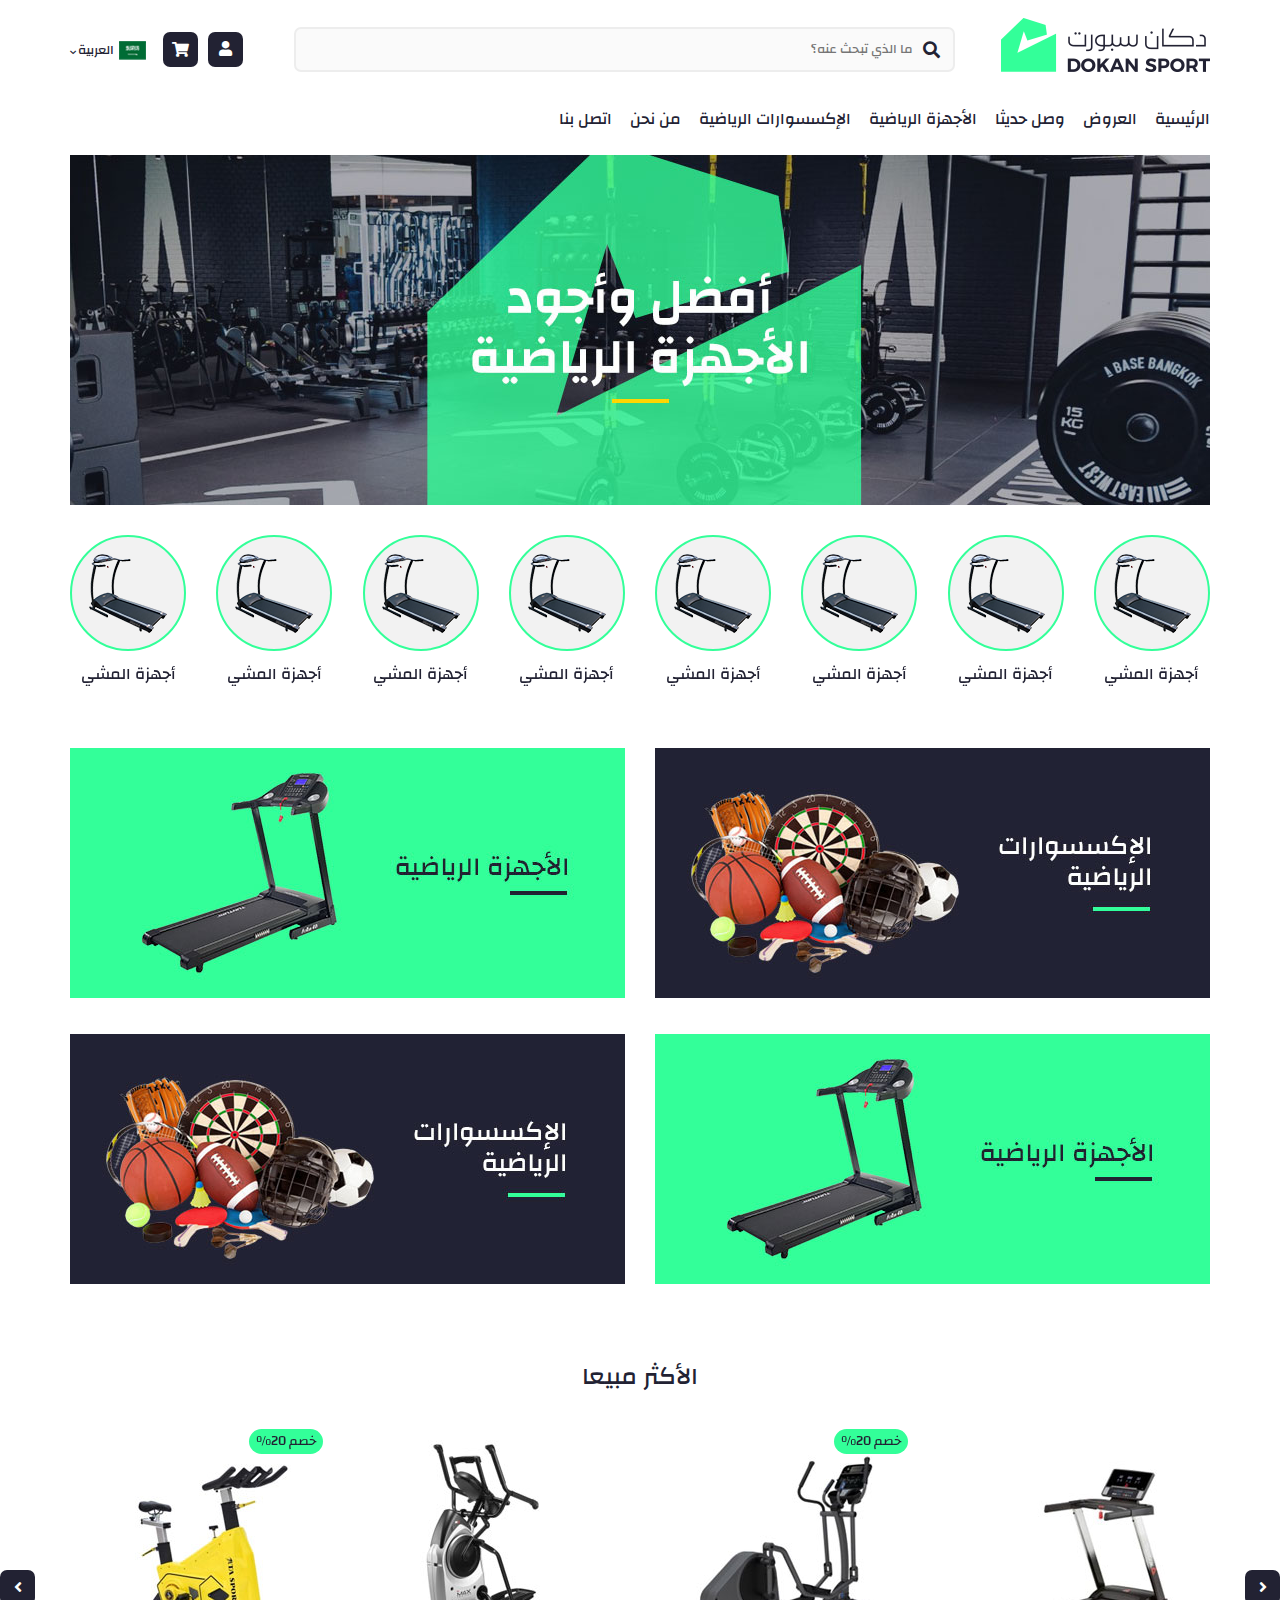
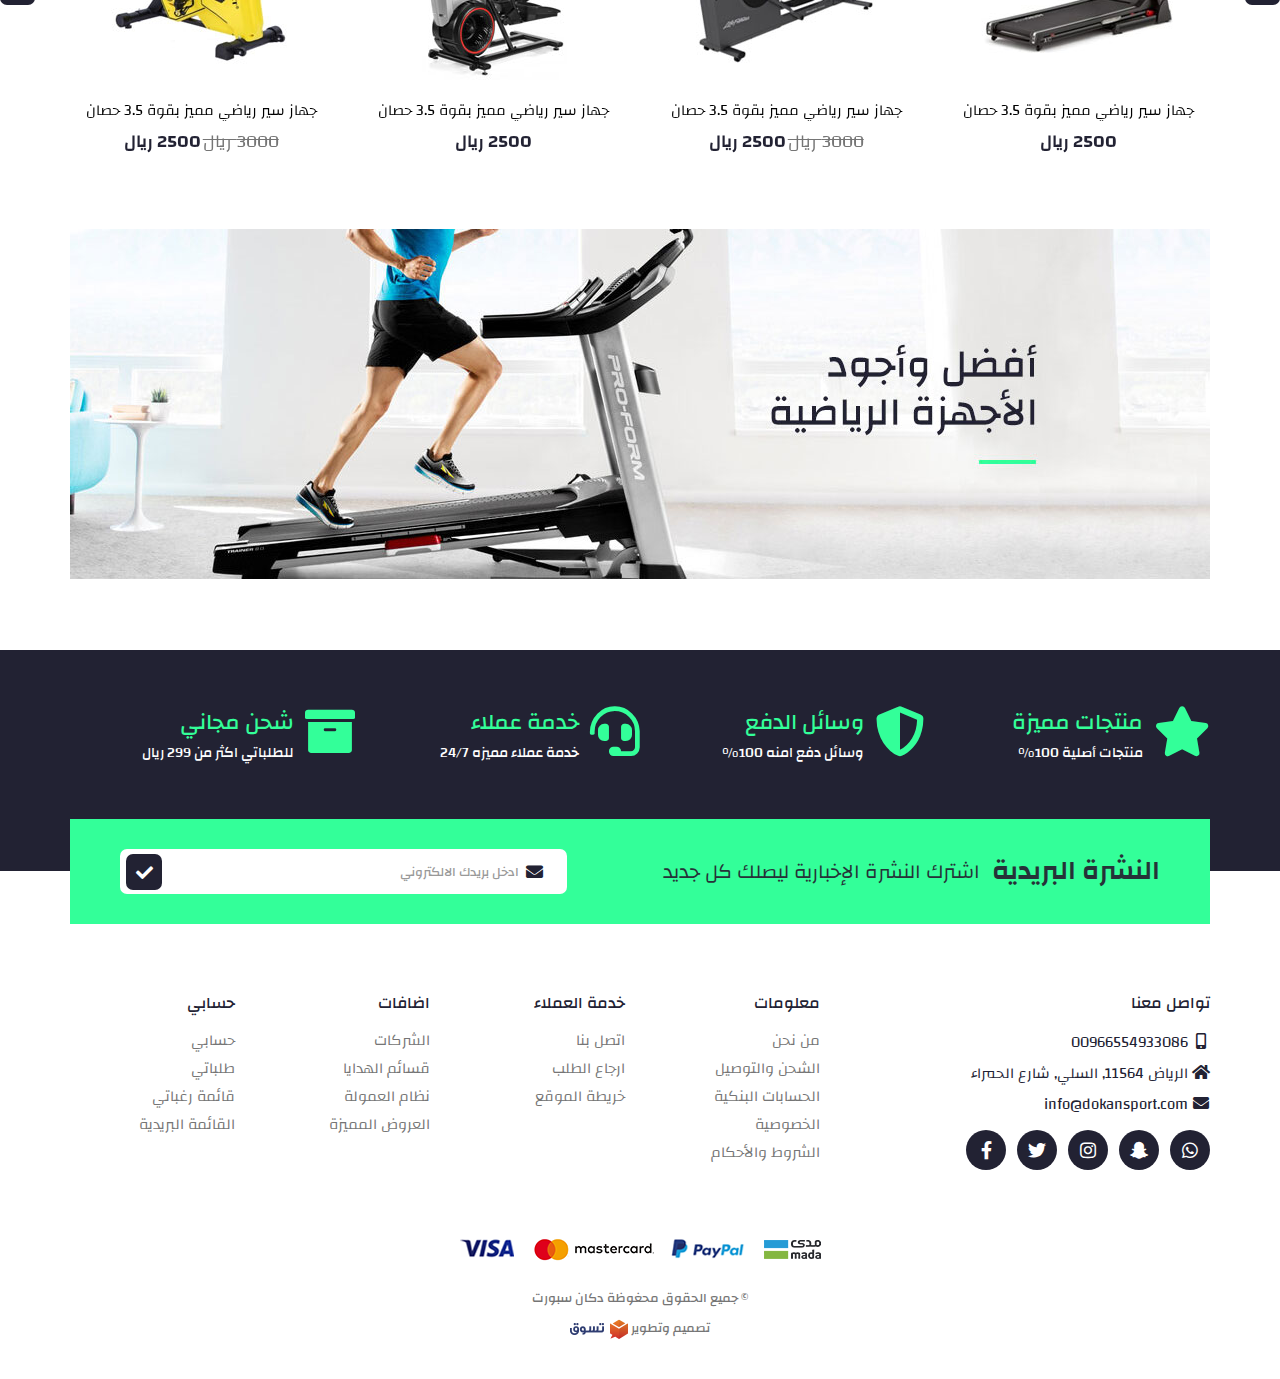
<file: index.html>
<!DOCTYPE html>
<html lang="ar">
	<head>
		<meta charset="utf-8">
		<!-- for internet explorere -->
		<meta http-equiv="X-UA-Compatible" content="IE=edge">
		<!--(the most important line) for mobile first -->
		<meta name="viewport" content="width=device-width, initial-scale=1">
		<!-- The above 3 meta tags *must* come first in the head; any other head content must come *after* these tags -->
        <link rel="icon" type="image/png" href="images/logo (2).png">
		<title>Dokan Sport</title>
		<link rel="stylesheet" href="css/bootstrap.min.css">
		<link rel="stylesheet" href="css/bootstrap-rtl.min.css">
		<link rel="stylesheet" href="css/swiper-bundle.css">
		<link rel="stylesheet" href="css/all.min.css">
		<link rel="stylesheet" href="css/linear.css">
		<link rel="stylesheet" href="css/style.css">
		<link rel="stylesheet" href="css/style-ar.css">
		<!-- HTML5 shim and Respond.js for IE8 support of HTML5 elements and media queries -->
		<!-- WARNING: Respond.js doesn't work if you view the page via file:// -->
		<!--[if lt IE 9]>-->
		<script src="js/html5shiv.min.js"></script>
		<script src="js/respond.min.js"></script>
        <script src="js/jquery-2.2.1.min.js"></script>
		<script src="js/bootstrap.min.js"></script>
		<script src="js/swiper-bundle.js"></script>
		<script src="js/plug.js"></script>
	</head>
	<body>
         <!-- Start preloader -->
        <div class="pre-loader">
          <div class="content"><img src="images/logo.png" alt="logo" />
              <div class="progress-bar"><span class="bar"><span class="progress"></span></span></div>
          </div>
        </div>
         <!-- End preloader -->
         <div class="over_click"></div>
         
         <!-- Start header -->
         <header>
             <div class="top_nav">
                 <div class="container">
                     <div class="top_bar">
                         <div class="logo">
                            <a href="#"><img class="img-responsive" src="images/logo.png" alt="logo"></a>
                         </div>
                         <div class="search_cont lg">
                             <div class="search_box">
                                <input class="searchinput" id="search" placeholder="ما الذي تبحث عنه؟" type="search">
                                <button class="search_icon"type="submit"><i class="fas fa-search"></i></button>
                             </div>
                         </div>
                         <div class="side_cont">
                             <ul class="list-unstyled list-inline ulfix h_recomend">
                                <li class="mob_navbtn">
                                    <a id="navbtn" class="re_btn fixanc">
                                        <span class="lnr lnr-menu"></span>
                                    </a>
                                </li>
                                 <li class="srch">
                                    <a href="#" class="re_btn fixanc" data-toggle="modal" data-target=".over_mod">
                                           <i class="fas fa-search"></i>
                                    </a>
                                 </li>
                                 <li class="my_account lg dropdown">
                                     <a class="re_btn dropdown-toggle fixanc" data-toggle="dropdown" role="button" aria-haspopup="true" aria-expanded="false">
                                        <span class="hre_icon"><i class="fa fa-user"></i></span>
                                    </a>
                                    <ul class="dropdown-menu ulfix sam_menu">
                                        <li>
                                            <a href="#" class="fixanc">تسجيل الدخول</a>
                                        </li>
                                        <li><a href="#" class="fixanc">تسجيل جديد</a></li>
                                    </ul>
                                 </li>
                                 <li class="cart">
                                    <a class="re_btn fixanc" href="#">
                                        <i class="fa fa-shopping-cart"></i>
                                    </a>
                                 </li>
                             </ul>
                             <div class="t_lang lg dropdown">
                                  <a class="dropdown-toggle tl_anc fixanc" data-toggle="dropdown" role="button" aria-haspopup="true" aria-expanded="false">
                                    <span class="la_flag">
                                        <img class="i_lang" src="images/ar.png" alt="language">
                                    </span> العربية
                                    <i class="fas fa-chevron-down"></i>
                                  </a>
                                  <ul class="dropdown-menu sam_menu ulfix">
                                    <li>
                                        <a href="index-en.html" class="fixanc">العربية</a>
                                    </li>
                                    <li>
                                        <a href="index-en.html" class="fixanc">English</a>
                                    </li>
                                  </ul>
                              </div> 
                         </div>
                     </div>
                 </div>
             </div>
             <div class="down_bar">
                 <div class="container">
                     <div class="main_nav">
                       <span href="#" class="lnr lnr-cross closebtn"></span>
                       <div class="t_lang sm dropdown">
                              <a class="dropdown-toggle tl_anc fixanc" data-toggle="dropdown" role="button" aria-haspopup="true" aria-expanded="false">
                                <span class="la_flag">
                                    <img class="i_lang" src="images/ar.png" alt="language">
                                </span> العربية
                                <i class="fas fa-chevron-down"></i>
                              </a>
                              <ul class="dropdown-menu sam_menu ulfix">
                                <li>
                                    <a href="index-en.html" class="fixanc">العربية</a>
                                </li>
                                <li>
                                    <a href="index-en.html" class="fixanc">English</a>
                                </li>
                              </ul>
                          </div> 
                        <ul class="nav_bar list-unstyled list-inline ulfix">
                           
                            <li><a class="fixanc" href="#">الرئيسية</a></li>
                            <li><a class="fixanc" href="#">العروض</a></li>
                            <li><a class="fixanc" href="#">وصل حديثا</a></li>
                            <li class="dropdown samdrop_li">
                                <a href="#" class="dropdown-toggle dir_anc fixanc" data-toggle="dropdown" role="button" aria-haspopup="true" aria-expanded="false">الأجهزة الرياضية</a>
                                <ul class="dropdown-menu ulfix sam_menu">
                                    <li>
                                        <a class="sub fixanc" href="#">أجهزة المشي</a>
                                    </li>
                                    <li>
                                        <a class="sub fixanc" href="#">الدراجة الهوائية</a>
                                    </li>
                                    <li>
                                        <a class="sub fixanc" href="#">الدراجة العمودية</a>
                                    </li>
                                    <li>
                                        <a class="sub fixanc" href="#">جهاز التجديف</a>
                                    </li>
                                    <li>
                                        <a class="sub fixanc" href="#">اهتزاز الجسم</a>
                                    </li>
                                </ul>
                            </li>
                            <li><a class="fixanc" href="#">الإكسسوارات الرياضية</a></li>
                            <li><a class="fixanc" href="#">من نحن</a></li>
                            <li><a class="fixanc" href="#">اتصل بنا</a></li>
                        </ul>
                      </div>
                 </div>
             </div>
         </header>
         <!-- end header -->
         
         <!--------------- start search modal ---------------->
            <div class="modal fade over_mod" tabindex="-1" role="dialog" aria-labelledby="mySmallModalLabel">
                <button type="button" class="close" data-dismiss="modal" aria-label="Close">
                    <span aria-hidden="true" class="lnr lnr-cross"></span>
                </button>
                <div class="modal-dialog" role="document">
                    <div class="modal-content">
                        <div class="search_cont sm">
                             <div class="search_box">
                                <input class="searchinput" id="search" placeholder="ما الذي تبحث عنه؟" type="search">
                                <button class="search_icon"type="submit"><i class="fas fa-search"></i></button>
                             </div>
                         </div>
                    </div>
                </div>
            </div>
            <!--------------- end search modal ---------------->
         
               <!-- Start Main Slider -->
          <section class="main_slider_sec">
            <div class="container">
                <div class="main_slider">
                    <div class="swiper-container">
                        <div class="swiper-wrapper">
                          <div class="swiper-slide">
                            <a href="#" class="main-slide">
                              <img src="images/slider.jpg" class="img-fluid">
                            </a>
                          </div>
                          <div class="swiper-slide">
                            <a href="#" class="main-slide">
                              <img src="images/slider.jpg" class="img-fluid">
                            </a>
                          </div>
                          <div class="swiper-slide">
                            <a href="#" class="main-slide">
                              <img src="images/slider.jpg" class="img-fluid">
                            </a>
                          </div>
                        </div>
                  </div>
                </div>
            </div>
          </section>
          <!-- end Main Slider -->
          
          
          <!-- start categories Slider -->
          <section class="our_categs">
              <div class="container">
                  <div class="catgs_slider sam_slider">
                     <div class="swiper-container">
                        <div class="swiper-wrapper">
                            <div class="swiper-slide">
                                <div class="ocatgs">
                                   <a href="#" class="catgs_img fixanc">
                                       <img src="images/category.png" class="img-responsive" />
                                   </a>
                                   <a href="#" class="catgs_tit fixanc">أجهزة المشي</a>
                               </div>
                            </div>
                            <div class="swiper-slide">
                                <div class="ocatgs">
                                   <a href="#" class="catgs_img fixanc">
                                       <img src="images/category.png" class="img-responsive" />
                                   </a>
                                   <a href="#" class="catgs_tit fixanc">أجهزة المشي</a>
                               </div>
                            </div>
                            <div class="swiper-slide">
                                <div class="ocatgs">
                                   <a href="#" class="catgs_img fixanc">
                                       <img src="images/category.png" class="img-responsive" />
                                   </a>
                                   <a href="#" class="catgs_tit fixanc">أجهزة المشي</a>
                               </div>
                            </div>
                            <div class="swiper-slide">
                                <div class="ocatgs">
                                   <a href="#" class="catgs_img fixanc">
                                       <img src="images/category.png" class="img-responsive" />
                                   </a>
                                   <a href="#" class="catgs_tit fixanc">أجهزة المشي</a>
                               </div>
                            </div>
                            <div class="swiper-slide">
                                <div class="ocatgs">
                                   <a href="#" class="catgs_img fixanc">
                                       <img src="images/category.png" class="img-responsive" />
                                   </a>
                                   <a href="#" class="catgs_tit fixanc">أجهزة المشي</a>
                               </div>
                            </div>
                            <div class="swiper-slide">
                                <div class="ocatgs">
                                   <a href="#" class="catgs_img fixanc">
                                       <img src="images/category.png" class="img-responsive" />
                                   </a>
                                   <a href="#" class="catgs_tit fixanc">أجهزة المشي</a>
                               </div>
                            </div>
                            <div class="swiper-slide">
                                <div class="ocatgs">
                                   <a href="#" class="catgs_img fixanc">
                                       <img src="images/category.png" class="img-responsive" />
                                   </a>
                                   <a href="#" class="catgs_tit fixanc">أجهزة المشي</a>
                               </div>
                            </div>
                            <div class="swiper-slide">
                                <div class="ocatgs">
                                   <a href="#" class="catgs_img fixanc">
                                       <img src="images/category.png" class="img-responsive" />
                                   </a>
                                   <a href="#" class="catgs_tit fixanc">أجهزة المشي</a>
                               </div>
                            </div>
                         </div>
                      </div>
                      <div class="swiper-pagination"></div>
                  </div>
              </div>
          </section>
          
          <!-- end categories Slider -->
          
           <!-- start banners -->
       <section class="our_bans">
           <div class="container">
               <div class="bans_slider bans_slider1">
                     <div class="swiper-container">
                        <div class="swiper-wrapper">
                            <div class="swiper-slide">
                                <div class="ban_cont">
                                    <a href="#" class="ban_anc">
                                        <img src="images/ban1.jpg" alt="banner" class="img-responsive" />
                                    </a>
                                </div>
                            </div>
                            <div class="swiper-slide">
                                <div class="ban_cont">
                                    <a href="#" class="ban_anc">
                                        <img src="images/ban2.jpg" alt="banner" class="img-responsive" />
                                    </a>
                                </div>
                            </div>
                         </div>
                   </div>
               </div>
               <div class="bans_slider bans_slider2 sam_slider">
                     <div class="swiper-container">
                        <div class="swiper-wrapper">
                            <div class="swiper-slide">
                                <div class="ban_cont">
                                    <a href="#" class="ban_anc">
                                        <img src="images/ban2.jpg" alt="banner" class="img-responsive" />
                                    </a>
                                </div>
                            </div>
                            <div class="swiper-slide">
                                <div class="ban_cont">
                                    <a href="#" class="ban_anc">
                                        <img src="images/ban1.jpg" alt="banner" class="img-responsive" />
                                    </a>
                                </div>
                            </div>
                         </div>
                   </div>
                   <div class="swiper-pagination"></div>
               </div>
           </div>
       </section>
          <!-- start banners -->
          
          
            <!-- start bestseller -->
       <section class="ourbest_seller">
           <div class="container">
               <div class="bestseller_cont">
                   <div class="na_title">الأكثر مبيعا</div>
                   <div class="bestseller_slider sam_slider">
                     <div class="swiper-container">
                        <div class="swiper-wrapper">
                            <div class="swiper-slide">
                                <div class="prod_cont">
                                    <div class="pr_img">
                                        <a href="#">
                                            <img src="images/pr1.jpg" alt="product" class="img-responsive" />
                                        </a>
                                    </div>
                                    <div class="pr_desc">
                                        <div class="pr_name">
                                            <a href="#" class="fixanc">جهاز سير رياضي مميز بقوة 3.5 حصان</a>
                                        </div>
                                        <div class="pr_price">
                                            <span class="cur">2500 ريال</span>
                                        </div>
                                    </div>
                                </div>
                            </div>
                            <div class="swiper-slide">
                                <div class="prod_cont">
                                    <span class="pr_discount">خصم 20%</span>
                                    <div class="pr_img">
                                        <a href="#">
                                            <img src="images/pr2.jpg" alt="product" class="img-responsive" />
                                        </a>
                                    </div>
                                    <div class="pr_desc">
                                        <div class="pr_name">
                                            <a href="#" class="fixanc">جهاز سير رياضي مميز بقوة 3.5 حصان</a>
                                        </div>
                                        <div class="pr_price">
                                            <span class="prev">3000 ريال</span>
                                            <span class="cur">2500 ريال</span>
                                        </div>
                                    </div>
                                </div>
                            </div>
                            <div class="swiper-slide">
                                <div class="prod_cont">
                                    <div class="pr_img">
                                        <a href="#">
                                            <img src="images/pr3.jpg" alt="product" class="img-responsive" />
                                        </a>
                                    </div>
                                    <div class="pr_desc">
                                        <div class="pr_name">
                                            <a href="#" class="fixanc">جهاز سير رياضي مميز بقوة 3.5 حصان</a>
                                        </div>
                                        <div class="pr_price">
                                            <span class="cur">2500 ريال</span>
                                        </div>
                                    </div>
                                </div>
                            </div>
                            <div class="swiper-slide">
                                <div class="prod_cont">
                                    <span class="pr_discount">خصم 20%</span>
                                    <div class="pr_img">
                                        <a href="#">
                                            <img src="images/pr4.jpg" alt="product" class="img-responsive" />
                                        </a>
                                    </div>
                                    <div class="pr_desc">
                                        <div class="pr_name">
                                            <a href="#" class="fixanc">جهاز سير رياضي مميز بقوة 3.5 حصان</a>
                                        </div>
                                        <div class="pr_price">
                                            <span class="prev">3000 ريال</span>
                                            <span class="cur">2500 ريال</span>
                                        </div>
                                    </div>
                                </div>
                            </div>
                        </div>
                     </div>
                     <div class="swiper-pagination"></div>
                     <div class="swiper-button-prev"></div>
                     <div class="swiper-button-next"></div>
                   </div>
               </div>
           </div>
        </section>
          
          
          <!-- end bestselller Slider -->
          
          
          <!-- satart big banner -->
          <section class="big_banners">
              <div class="container">
                  <div class="ban_cont">
                    <a href="#" class="ban_anc">
                        <img src="images/big-ban.jpg" alt="banner" class="img-responsive" />
                    </a>
                  </div>
              </div>
          </section>
          
          <!-- end big banner -->
                <!-- start features -->
        <section class="our_feats">
            <div class="container">
                <div class="feats_row">
                    <div class="feat_cont">
                        <div class="fe_icon"><i class="fas fa-star"></i></div>
                        <div class="feat_disc">
                            <h3 class="mafe_tit hhfix">منتجات مميزة</h3>
                            <h5 class="sbfe_tit hhfix">منتجات أصلية 100%</h5>
                        </div>
                    </div>
                    <div class="feat_cont">
                        <div class="fe_icon"><i class="fas fa-shield-alt"></i></div>
                        <div class="feat_disc">
                            <h3 class="mafe_tit hhfix">وسائل الدفع</h3>
                            <h5 class="sbfe_tit hhfix">وسائل دفع امنه 100%</h5>
                        </div>
                    </div>
                    <div class="feat_cont">
                        <div class="fe_icon"><i class="fas fa-headset"></i></div>
                        <div class="feat_disc">
                            <h3 class="mafe_tit hhfix">خدمة عملاء</h3>
                            <h5 class="sbfe_tit hhfix">خدمة عملاء مميزه 24/7</h5>
                        </div>
                    </div>
                    <div class="feat_cont">
                        <div class="fe_icon"><i class="fas fa-archive"></i></div>
                        <div class="feat_disc">
                            <h3 class="mafe_tit hhfix">شحن مجاني</h3>
                            <h5 class="sbfe_tit hhfix">للطلباتي اكثر من 299 ريال</h5>
                        </div>
                    </div>
                </div>
            </div>
        </section>
        
        
                <!-- start footer -->
        
        <footer>
           <!-- start newsletter -->
            <div class="container">
                <div class="our_newsletter">
                    <div class="newsl_cont">
                        <div class="newsl_title">
                            <h3 class="newb_tit hhfix">النشرة البريدية</h3>
                            <h5 class="newsub_tit hhfix">اشترك النشرة الإخبارية ليصلك كل جديد</h5>
                        </div>
                        <div class="form-group mail_cont">
                           <span class="env_lope"><i class="fas fa-envelope"></i></span>
                            <input type="email" class="form-control ffmail_input" id="exampleInputEmail1" placeholder=" ادخل بريدك الالكتروني ">
                            <button class="fm_check"><i class="fas fa-check"></i></button>
                        </div>
                    </div>
                </div>

            <!-- end newsletter -->
                <div class="foot_cont">
                    <div class="row">
                        <div class="col-md-4">
                            <div class="foo_desc">
                                <h5 class="ff_title fsm_title hhfix">تواصل معنا</h5>
                                <ul class="foo_contact list-unstyled ulfix">
                                    <li>
                                        <a href="#" class="contact_anc fixanc">
                                            <span class="contact_icon"><i class="fas fa-mobile-alt"></i></span>
                                            00966554933086
                                        </a>
                                    </li>
                                    <li>
                                        <a href="#" class="contact_anc fixanc">
                                            <span class="contact_icon"><i class="fas fa-home"></i></span>
                                            الرياض 11564, السلي, شارع الحمراء
                                        </a>
                                    </li>
                                    <li>
                                        <a href="#" class="contact_anc fixanc">
                                            <span class="contact_icon"><i class="fas fa-envelope"></i></span>
                                            info@dokansport.com
                                        </a>
                                    </li>
                               </ul>
                               <ul class="foo_social list-unstyled list-inline ulfix">
                                    <li><a href="#" class="fixanc"><i class="fab fa-whatsapp"></i></a></li>
                                    <li><a href="#" class="fixanc"><i class="fab fa-snapchat-ghost"></i></a></li>
                                    <li><a href="#" class="fixanc"><i class="fab fa-instagram"></i></a></li>
                                    <li><a href="#" class="fixanc"><i class="fab fa-twitter"></i></a></li>
                                    <li><a href="#" class="fixanc"><i class="fab fa-facebook-f"></i></a></li>
                               </ul>
                            </div>
                        </div>
                        <div class="col-md-2">
                            <div class="fast_links">
                                <h5 class="ff_title fsm_title hhfix" data-toggle="collapse" data-target="#id10" aria-expanded="false">معلومات</h5>
                                <ul class="list-unstyled collapse ulfix fast_ul" id="id10">
                                    <li><a class="fixanc" href="#">من نحن </a></li>
                                    <li><a class="fixanc" href="#">الشحن والتوصيل</a></li>
                                    <li><a class="fixanc" href="#">الحسابات البنكية</a></li>
                                    <li><a class="fixanc" href="#">الخصوصية</a></li>
                                    <li><a class="fixanc" href="#">الشروط والأحكام</a></li>
                                </ul>
                            </div>
                        </div>
                        <div class="col-md-2">
                            <div class="fast_links">
                                <h5 class="ff_title fsm_title hhfix" data-toggle="collapse" data-target="#id12" aria-expanded="false">خدمة العملاء</h5>
                                <ul class="list-unstyled collapse ulfix fast_ul" id="id12">
                                    <li><a class="fixanc" href="#">اتصل بنا</a></li>
                                    <li><a class="fixanc" href="#">ارجاع الطلب</a></li>
                                    <li><a class="fixanc" href="#">خريطة الموقع</a></li>
                                </ul>
                            </div>
                        </div>
                        <div class="col-md-2">
                            <div class="fast_links">
                                <h5 class="ff_title fsm_title hhfix" data-toggle="collapse" data-target="#id11" aria-expanded="false">اضافات</h5>
                                <ul class="list-unstyled collapse ulfix" id="id11">
                                    <li><a class="fixanc" href="#">الشركات</a></li>
                                    <li><a class="fixanc" href="#">قسائم الهدايا</a></li>
                                    <li><a class="fixanc" href="#">نظام العمولة</a></li>
                                    <li><a class="fixanc" href="#">العروض المميزة</a></li>
                                </ul>
                            </div>
                        </div>
                        <div class="col-md-2">
                            <div class="fast_links">
                                <h5 class="ff_title fsm_title hhfix" data-toggle="collapse" data-target="#id9" aria-expanded="false">حسابي</h5>
                                <ul class="list-unstyled collapse ulfix" id="id9">
                                    <li><a class="fixanc" href="#">حسابي</a></li>
                                    <li><a class="fixanc" href="#">طلباتي</a></li>
                                    <li><a class="fixanc" href="#">قائمة رغباتي</a></li>
                                    <li><a class="fixanc" href="#">القائمة البريدية</a></li>
                                </ul>
                            </div>
                        </div>
                    </div>
                </div>
                <div class="fopayco">
                   <div class="ff_pay">
                        <img src="images/pay.png" class="img-responsive">
                    </div>
                    <div class="ff_rghts">
                             <p class="hhfix p_right">© جميع الحقوق محغوظة دكان سبورت </p>
                             <p class="hhfix p_right_1"> تصميم وتطوير  <a href="#"><img src="images/tasawk-c-ar.png"></a> </p>
                    </div>
                    
                </div>
                
            </div>
        </footer>
        
        
        <!-- end footer -->
        
    </body>
</html>
</file>
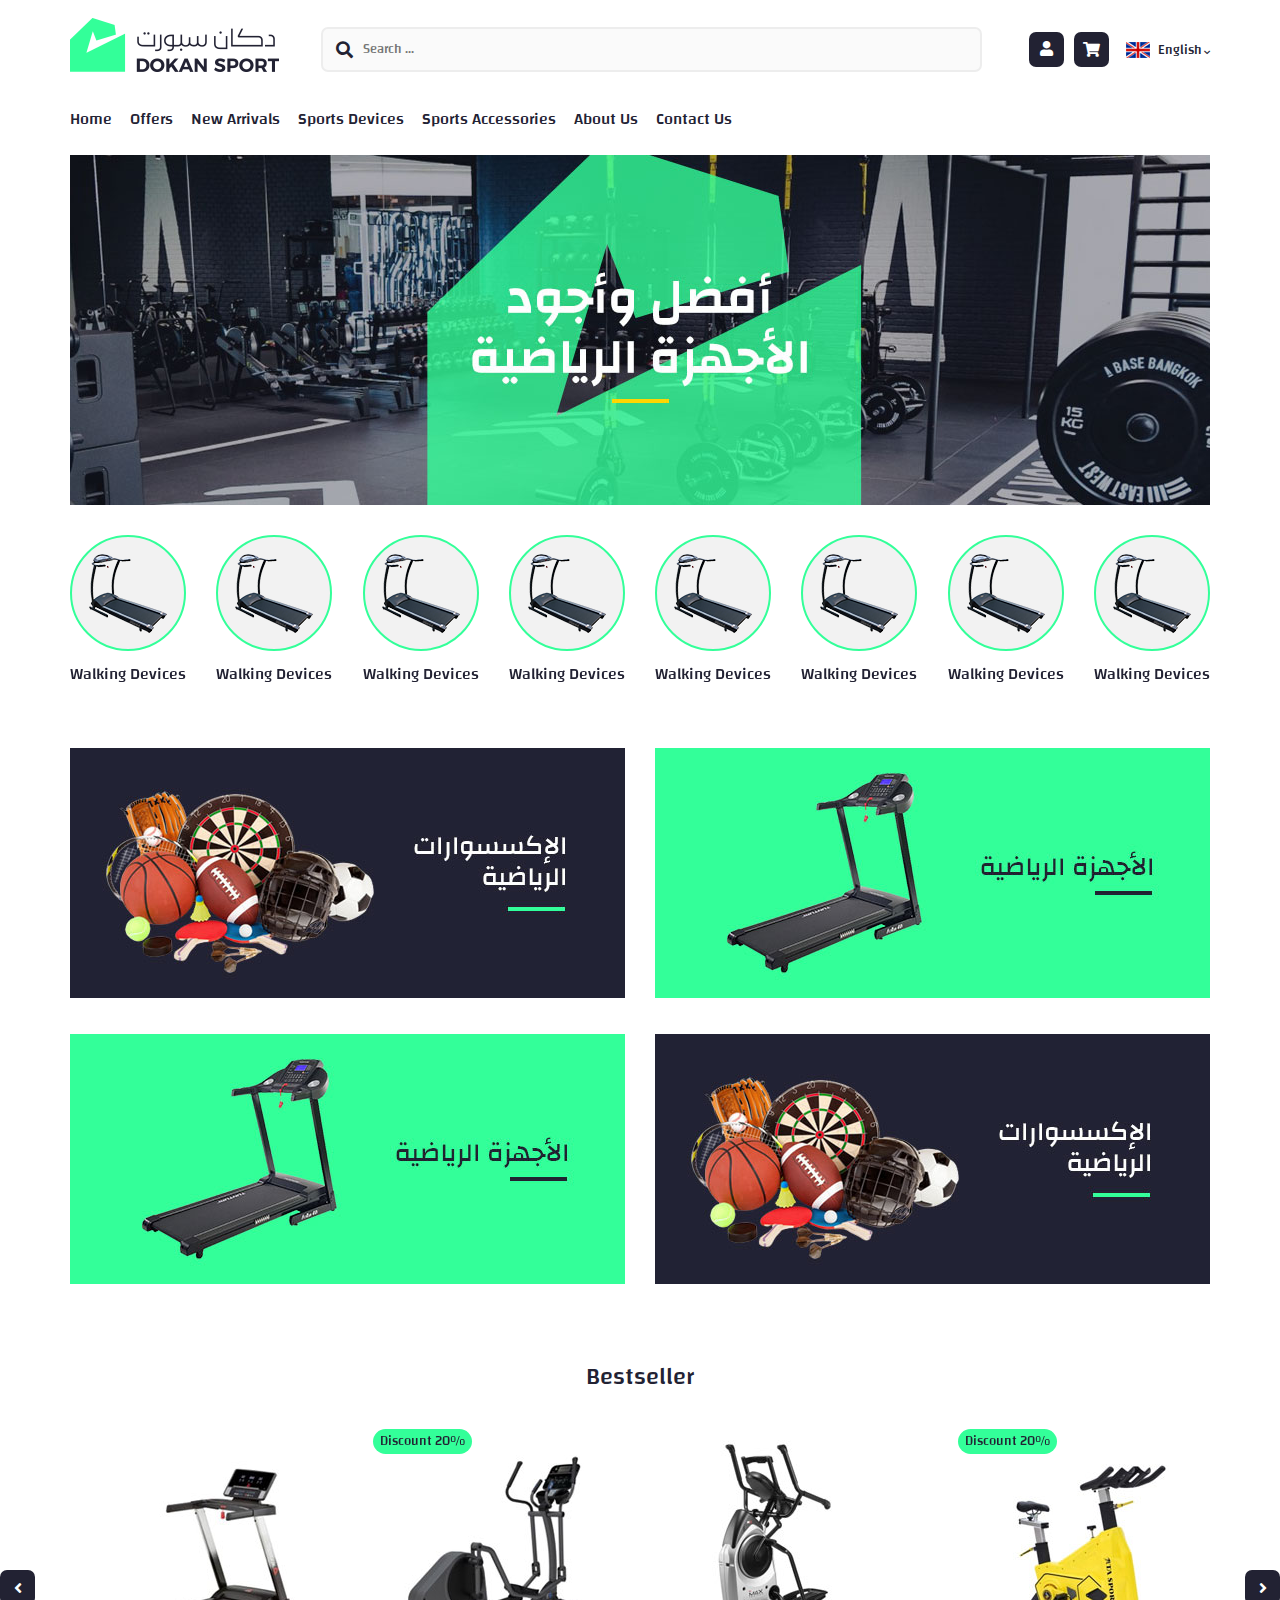
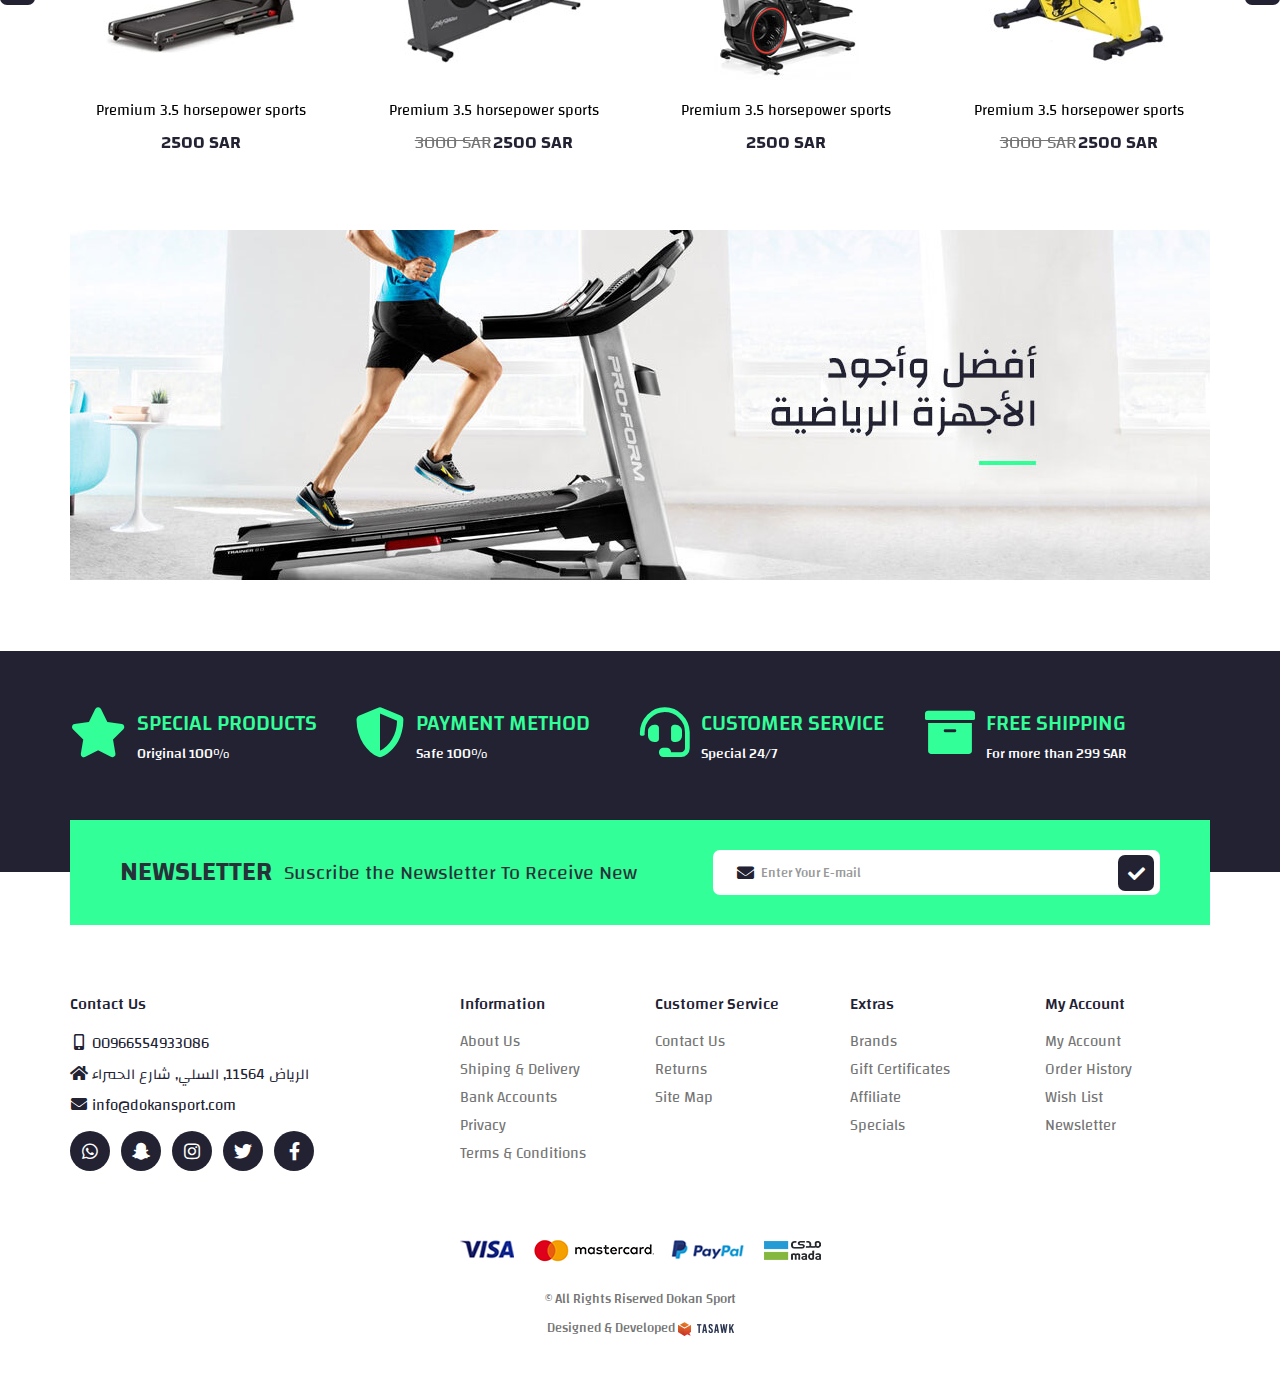
<file: index-en.html>
<!DOCTYPE html>
<html lang="en">
	<head>
		<meta charset="utf-8">
		<!-- for internet explorere -->
		<meta http-equiv="X-UA-Compatible" content="IE=edge">
		<!--(the most important line) for mobile first -->
		<meta name="viewport" content="width=device-width, initial-scale=1">
		<!-- The above 3 meta tags *must* come first in the head; any other head content must come *after* these tags -->
        <link rel="icon" type="image/png" href="images/logo (2).png">
		<title>Dokan Sport</title>
		<link rel="stylesheet" href="css/bootstrap.min.css">
		<link rel="stylesheet" href="css/swiper-bundle.css">
		<link rel="stylesheet" href="css/all.min.css">
		<link rel="stylesheet" href="css/linear.css">
		<link rel="stylesheet" href="css/style.css">
		<link rel="stylesheet" href="css/style-en.css">
		<!-- HTML5 shim and Respond.js for IE8 support of HTML5 elements and media queries -->
		<!-- WARNING: Respond.js doesn't work if you view the page via file:// -->
		<!--[if lt IE 9]>-->
		<script src="js/html5shiv.min.js"></script>
		<script src="js/respond.min.js"></script>
        <script src="js/jquery-2.2.1.min.js"></script>
		<script src="js/bootstrap.min.js"></script>
		<script src="js/swiper-bundle.js"></script>
		<script src="js/plug.js"></script>
	</head>
	<body>
         <!-- Start preloader -->
        <div class="pre-loader">
          <div class="content"><img src="images/logo.png" alt="logo" />
              <div class="progress-bar"><span class="bar"><span class="progress"></span></span></div>
          </div>
        </div>
         <!-- End preloader -->
         <div class="over_click"></div>
         
         <!-- Start header -->
         <header>
             <div class="top_nav">
                 <div class="container">
                     <div class="top_bar">
                         <div class="logo">
                            <a href="#"><img class="img-responsive" src="images/logo.png" alt="logo"></a>
                         </div>
                         <div class="search_cont lg">
                             <div class="search_box">
                                <input class="searchinput" id="search" placeholder="Search ..." type="search">
                                <button class="search_icon"type="submit"><i class="fas fa-search"></i></button>
                             </div>
                         </div>
                         <div class="side_cont">
                             <ul class="list-unstyled list-inline ulfix h_recomend">
                                <li class="mob_navbtn">
                                    <a id="navbtn" class="re_btn fixanc">
                                        <span class="lnr lnr-menu"></span>
                                    </a>
                                </li>
                                 <li class="srch">
                                    <a href="#" class="re_btn fixanc" data-toggle="modal" data-target=".over_mod">
                                           <i class="fas fa-search"></i>
                                    </a>
                                 </li>
                                 <li class="my_account lg dropdown">
                                     <a class="re_btn dropdown-toggle fixanc" data-toggle="dropdown" role="button" aria-haspopup="true" aria-expanded="false">
                                        <span class="hre_icon"><i class="fa fa-user"></i></span>
                                    </a>
                                    <ul class="dropdown-menu ulfix sam_menu">
                                        <li>
                                            <a href="#" class="fixanc">Log In</a>
                                        </li>
                                        <li><a href="#" class="fixanc">Rigister</a></li>
                                    </ul>
                                 </li>
                                 <li class="cart">
                                    <a class="re_btn fixanc" href="#">
                                        <i class="fa fa-shopping-cart"></i>
                                    </a>
                                 </li>
                             </ul>
                             <div class="t_lang lg dropdown">
                                  <a class="dropdown-toggle tl_anc fixanc" data-toggle="dropdown" role="button" aria-haspopup="true" aria-expanded="false">
                                    <span class="la_flag">
                                        <img class="i_lang" src="images/lang-en.png" alt="language">
                                    </span> English
                                    <i class="fas fa-chevron-down"></i>
                                  </a>
                                  <ul class="dropdown-menu sam_menu ulfix">
                                    <li>
                                        <a href="index.html" class="fixanc">العربية</a>
                                    </li>
                                    <li>
                                        <a href="index-en.html" class="fixanc">English</a>
                                    </li>
                                  </ul>
                              </div> 
                         </div>
                     </div>
                 </div>
             </div>
             <div class="down_bar">
                 <div class="container">
                     <div class="main_nav">
                       <span href="#" class="lnr lnr-cross closebtn"></span>
                           <div class="t_lang sm dropdown">
                              <a class="dropdown-toggle tl_anc fixanc" data-toggle="dropdown" role="button" aria-haspopup="true" aria-expanded="false">
                                <span class="la_flag">
                                    <img class="i_lang" src="images/lang-en.png" alt="language">
                                </span> English
                                <i class="fas fa-chevron-down"></i>
                              </a>
                              <ul class="dropdown-menu sam_menu ulfix">
                                <li>
                                    <a href="index.html" class="fixanc">العربية</a>
                                </li>
                                <li>
                                    <a href="index-en.html" class="fixanc">English</a>
                                </li>
                              </ul>
                          </div> 
                        <ul class="nav_bar list-unstyled list-inline ulfix">
                           
                            <li><a class="fixanc" href="#">Home</a></li>
                            <li><a class="fixanc" href="#">Offers</a></li>
                            <li><a class="fixanc" href="#">New Arrivals</a></li>
                            <li class="dropdown samdrop_li">
                                <a href="#" class="dropdown-toggle dir_anc fixanc" data-toggle="dropdown" role="button" aria-haspopup="true" aria-expanded="false">Sports Devices</a>
                                <ul class="dropdown-menu ulfix sam_menu">
                                    <li>
                                        <a class="sub fixanc" href="#">Walking Devices</a>
                                    </li>
                                    <li>
                                        <a class="sub fixanc" href="#">Bike</a>
                                    </li>
                                    <li>
                                        <a class="sub fixanc" href="#">Vertical Bike</a>
                                    </li>
                                    <li>
                                        <a class="sub fixanc" href="#">Rowing Device</a>
                                    </li>
                                    <li>
                                        <a class="sub fixanc" href="#">Body Vibration</a>
                                    </li>
                                </ul>
                            </li>
                            <li><a class="fixanc" href="#">Sports Accessories</a></li>
                            <li><a class="fixanc" href="#">About Us</a></li>
                            <li><a class="fixanc" href="#">Contact Us</a></li>
                        </ul>
                      </div>
                 </div>
             </div>
         </header>
         <!-- end header -->
         
         <!--------------- start search modal ---------------->
            <div class="modal fade over_mod" tabindex="-1" role="dialog" aria-labelledby="mySmallModalLabel">
                <button type="button" class="close" data-dismiss="modal" aria-label="Close">
                    <span aria-hidden="true" class="lnr lnr-cross"></span>
                </button>
                <div class="modal-dialog" role="document">
                    <div class="modal-content">
                        <div class="search_cont sm">
                             <div class="search_box">
                                <input class="searchinput" id="search" placeholder="Search ..." type="search">
                                <button class="search_icon"type="submit"><i class="fas fa-search"></i></button>
                             </div>
                         </div>
                    </div>
                </div>
            </div>
            <!--------------- end search modal ---------------->
         
               <!-- Start Main Slider -->
          <section class="main_slider_sec">
            <div class="container">
                <div class="main_slider">
                    <div class="swiper-container">
                        <div class="swiper-wrapper">
                          <div class="swiper-slide">
                            <a href="#" class="main-slide">
                              <img src="images/slider.jpg" class="img-fluid">
                            </a>
                          </div>
                          <div class="swiper-slide">
                            <a href="#" class="main-slide">
                              <img src="images/slider.jpg" class="img-fluid">
                            </a>
                          </div>
                          <div class="swiper-slide">
                            <a href="#" class="main-slide">
                              <img src="images/slider.jpg" class="img-fluid">
                            </a>
                          </div>
                        </div>
                  </div>
                </div>
            </div>
          </section>
          <!-- end Main Slider -->
          
          
          <!-- start categories Slider -->
          <section class="our_categs">
              <div class="container">
                  <div class="catgs_slider sam_slider">
                     <div class="swiper-container">
                        <div class="swiper-wrapper">
                            <div class="swiper-slide">
                                <div class="ocatgs">
                                   <a href="#" class="catgs_img fixanc">
                                       <img src="images/category.png" class="img-responsive" />
                                   </a>
                                   <a href="#" class="catgs_tit fixanc">Walking Devices</a>
                               </div>
                            </div>
                            <div class="swiper-slide">
                                <div class="ocatgs">
                                   <a href="#" class="catgs_img fixanc">
                                       <img src="images/category.png" class="img-responsive" />
                                   </a>
                                   <a href="#" class="catgs_tit fixanc">Walking Devices</a>
                               </div>
                            </div>
                            <div class="swiper-slide">
                                <div class="ocatgs">
                                   <a href="#" class="catgs_img fixanc">
                                       <img src="images/category.png" class="img-responsive" />
                                   </a>
                                   <a href="#" class="catgs_tit fixanc">Walking Devices</a>
                               </div>
                            </div>
                            <div class="swiper-slide">
                                <div class="ocatgs">
                                   <a href="#" class="catgs_img fixanc">
                                       <img src="images/category.png" class="img-responsive" />
                                   </a>
                                   <a href="#" class="catgs_tit fixanc">Walking Devices</a>
                               </div>
                            </div>
                            <div class="swiper-slide">
                                <div class="ocatgs">
                                   <a href="#" class="catgs_img fixanc">
                                       <img src="images/category.png" class="img-responsive" />
                                   </a>
                                   <a href="#" class="catgs_tit fixanc">Walking Devices</a>
                               </div>
                            </div>
                            <div class="swiper-slide">
                                <div class="ocatgs">
                                   <a href="#" class="catgs_img fixanc">
                                       <img src="images/category.png" class="img-responsive" />
                                   </a>
                                   <a href="#" class="catgs_tit fixanc">Walking Devices</a>
                               </div>
                            </div>
                            <div class="swiper-slide">
                                <div class="ocatgs">
                                   <a href="#" class="catgs_img fixanc">
                                       <img src="images/category.png" class="img-responsive" />
                                   </a>
                                   <a href="#" class="catgs_tit fixanc">Walking Devices</a>
                               </div>
                            </div>
                            <div class="swiper-slide">
                                <div class="ocatgs">
                                   <a href="#" class="catgs_img fixanc">
                                       <img src="images/category.png" class="img-responsive" />
                                   </a>
                                   <a href="#" class="catgs_tit fixanc">Walking Devices</a>
                               </div>
                            </div>
                         </div>
                      </div>
                      <div class="swiper-pagination"></div>
                  </div>
              </div>
          </section>
          
          <!-- end categories Slider -->
          
           <!-- start banners -->
       <section class="our_bans">
           <div class="container">
               <div class="bans_slider bans_slider1">
                     <div class="swiper-container">
                        <div class="swiper-wrapper">
                            <div class="swiper-slide">
                                <div class="ban_cont">
                                    <a href="#" class="ban_anc">
                                        <img src="images/ban1.jpg" alt="banner" class="img-responsive" />
                                    </a>
                                </div>
                            </div>
                            <div class="swiper-slide">
                                <div class="ban_cont">
                                    <a href="#" class="ban_anc">
                                        <img src="images/ban2.jpg" alt="banner" class="img-responsive" />
                                    </a>
                                </div>
                            </div>
                         </div>
                   </div>
               </div>
               <div class="bans_slider bans_slider2 sam_slider">
                     <div class="swiper-container">
                        <div class="swiper-wrapper">
                            <div class="swiper-slide">
                                <div class="ban_cont">
                                    <a href="#" class="ban_anc">
                                        <img src="images/ban2.jpg" alt="banner" class="img-responsive" />
                                    </a>
                                </div>
                            </div>
                            <div class="swiper-slide">
                                <div class="ban_cont">
                                    <a href="#" class="ban_anc">
                                        <img src="images/ban1.jpg" alt="banner" class="img-responsive" />
                                    </a>
                                </div>
                            </div>
                         </div>
                   </div>
                   <div class="swiper-pagination"></div>
               </div>
           </div>
       </section>
          <!-- start banners -->
          
          
            <!-- start bestseller -->
       <section class="ourbest_seller">
           <div class="container">
               <div class="bestseller_cont">
                   <div class="na_title">Bestseller</div>
                   <div class="bestseller_slider sam_slider">
                     <div class="swiper-container">
                        <div class="swiper-wrapper">
                            <div class="swiper-slide">
                                <div class="prod_cont">
                                    <div class="pr_img">
                                        <a href="#">
                                            <img src="images/pr1.jpg" alt="product" class="img-responsive" />
                                        </a>
                                    </div>
                                    <div class="pr_desc">
                                        <div class="pr_name">
                                            <a href="#" class="fixanc">Premium 3.5 horsepower sports treadmill </a>
                                        </div>
                                        <div class="pr_price">
                                            <span class="cur">2500 SAR</span>
                                        </div>
                                    </div>
                                </div>
                            </div>
                            <div class="swiper-slide">
                                <div class="prod_cont">
                                    <span class="pr_discount">Discount 20%</span>
                                    <div class="pr_img">
                                        <a href="#">
                                            <img src="images/pr2.jpg" alt="product" class="img-responsive" />
                                        </a>
                                    </div>
                                    <div class="pr_desc">
                                        <div class="pr_name">
                                            <a href="#" class="fixanc">Premium 3.5 horsepower sports treadmill </a>
                                        </div>
                                        <div class="pr_price">
                                            <span class="prev">3000 SAR</span>
                                            <span class="cur">2500 SAR</span>
                                        </div>
                                    </div>
                                </div>
                            </div>
                            <div class="swiper-slide">
                                <div class="prod_cont">
                                    <div class="pr_img">
                                        <a href="#">
                                            <img src="images/pr3.jpg" alt="product" class="img-responsive" />
                                        </a>
                                    </div>
                                    <div class="pr_desc">
                                        <div class="pr_name">
                                            <a href="#" class="fixanc">Premium 3.5 horsepower sports treadmill </a>
                                        </div>
                                        <div class="pr_price">
                                            <span class="cur">2500 SAR</span>
                                        </div>
                                    </div>
                                </div>
                            </div>
                            <div class="swiper-slide">
                                <div class="prod_cont">
                                    <span class="pr_discount">Discount 20%</span>
                                    <div class="pr_img">
                                        <a href="#">
                                            <img src="images/pr4.jpg" alt="product" class="img-responsive" />
                                        </a>
                                    </div>
                                    <div class="pr_desc">
                                        <div class="pr_name">
                                            <a href="#" class="fixanc">Premium 3.5 horsepower sports treadmill </a>
                                        </div>
                                        <div class="pr_price">
                                            <span class="prev">3000 SAR</span>
                                            <span class="cur">2500 SAR</span>
                                        </div>
                                    </div>
                                </div>
                            </div>
                        </div>
                     </div>
                     <div class="swiper-pagination"></div>
                     <div class="swiper-button-prev"></div>
                     <div class="swiper-button-next"></div>
                   </div>
               </div>
           </div>
        </section>
          
          
          <!-- end bestselller Slider -->
          
          
          <!-- satart big banner -->
          <section class="big_banners">
              <div class="container">
                  <div class="ban_cont">
                    <a href="#" class="ban_anc">
                        <img src="images/big-ban.jpg" alt="banner" class="img-responsive" />
                    </a>
                  </div>
              </div>
          </section>
          
          <!-- end big banner -->
                <!-- start features -->
        <section class="our_feats">
            <div class="container">
                <div class="feats_row">
                    <div class="feat_cont">
                        <div class="fe_icon"><i class="fas fa-star"></i></div>
                        <div class="feat_disc">
                            <h3 class="mafe_tit hhfix">SPECIAL PRODUCTS</h3>
                            <h5 class="sbfe_tit hhfix">Original 100%</h5>
                        </div>
                    </div>
                    <div class="feat_cont">
                        <div class="fe_icon"><i class="fas fa-shield-alt"></i></div>
                        <div class="feat_disc">
                            <h3 class="mafe_tit hhfix">PAYMENT METHOD</h3>
                            <h5 class="sbfe_tit hhfix">Safe 100%</h5>
                        </div>
                    </div>
                    <div class="feat_cont">
                        <div class="fe_icon"><i class="fas fa-headset"></i></div>
                        <div class="feat_disc">
                            <h3 class="mafe_tit hhfix">CUSTOMER SERVICE</h3>
                            <h5 class="sbfe_tit hhfix">Special 24/7</h5>
                        </div>
                    </div>
                    <div class="feat_cont">
                        <div class="fe_icon"><i class="fas fa-archive"></i></div>
                        <div class="feat_disc">
                            <h3 class="mafe_tit hhfix">FREE SHIPPING</h3>
                            <h5 class="sbfe_tit hhfix">For more than 299 SAR</h5>
                        </div>
                    </div>
                </div>
            </div>
        </section>
        
        
                <!-- start footer -->
        
        <footer>
           <!-- start newsletter -->
            <div class="container">
                <div class="our_newsletter">
                    <div class="newsl_cont">
                        <div class="newsl_title">
                            <h3 class="newb_tit hhfix">NEWSLETTER</h3>
                            <h5 class="newsub_tit hhfix">Suscribe the Newsletter To Receive New</h5>
                        </div>
                        <div class="form-group mail_cont">
                           <span class="env_lope"><i class="fas fa-envelope"></i></span>
                            <input type="email" class="form-control ffmail_input" id="exampleInputEmail1" placeholder=" Enter Your E-mail ">
                            <button class="fm_check"><i class="fas fa-check"></i></button>
                        </div>
                    </div>
                </div>

            <!-- end newsletter -->
                <div class="foot_cont">
                    <div class="row">
                        <div class="col-md-4">
                            <div class="foo_desc">
                                <h5 class="ff_title fsm_title hhfix">Contact Us</h5>
                                <ul class="foo_contact list-unstyled ulfix">
                                    <li>
                                        <a href="#" class="contact_anc fixanc">
                                            <span class="contact_icon"><i class="fas fa-mobile-alt"></i></span>
                                            00966554933086
                                        </a>
                                    </li>
                                    <li>
                                        <a href="#" class="contact_anc fixanc">
                                            <span class="contact_icon"><i class="fas fa-home"></i></span>
                                            الرياض 11564, السلي, شارع الحمراء
                                        </a>
                                    </li>
                                    <li>
                                        <a href="#" class="contact_anc fixanc">
                                            <span class="contact_icon"><i class="fas fa-envelope"></i></span>
                                            info@dokansport.com
                                        </a>
                                    </li>
                               </ul>
                               <ul class="foo_social list-unstyled list-inline ulfix">
                                    <li><a href="#" class="fixanc"><i class="fab fa-whatsapp"></i></a></li>
                                    <li><a href="#" class="fixanc"><i class="fab fa-snapchat-ghost"></i></a></li>
                                    <li><a href="#" class="fixanc"><i class="fab fa-instagram"></i></a></li>
                                    <li><a href="#" class="fixanc"><i class="fab fa-twitter"></i></a></li>
                                    <li><a href="#" class="fixanc"><i class="fab fa-facebook-f"></i></a></li>
                               </ul>
                            </div>
                        </div>
                        <div class="col-md-2">
                            <div class="fast_links">
                                <h5 class="ff_title fsm_title hhfix" data-toggle="collapse" data-target="#id10" aria-expanded="false">Information</h5>
                                <ul class="list-unstyled collapse ulfix fast_ul" id="id10">
                                    <li><a class="fixanc" href="#"> About Us </a></li>
                                    <li><a class="fixanc" href="#">Shiping & Delivery</a></li>
                                    <li><a class="fixanc" href="#">Bank Accounts</a></li>
                                    <li><a class="fixanc" href="#">Privacy</a></li>
                                    <li><a class="fixanc" href="#">Terms & Conditions</a></li>
                                </ul>
                            </div>
                        </div>
                        <div class="col-md-2">
                            <div class="fast_links">
                                <h5 class="ff_title fsm_title hhfix" data-toggle="collapse" data-target="#id12" aria-expanded="false">Customer Service</h5>
                                <ul class="list-unstyled collapse ulfix fast_ul" id="id12">
                                    <li><a class="fixanc" href="#">Contact Us</a></li>
                                    <li><a class="fixanc" href="#">Returns</a></li>
                                    <li><a class="fixanc" href="#">Site Map</a></li>
                                </ul>
                            </div>
                        </div>
                        <div class="col-md-2">
                            <div class="fast_links">
                                <h5 class="ff_title fsm_title hhfix" data-toggle="collapse" data-target="#id11" aria-expanded="false">Extras</h5>
                                <ul class="list-unstyled collapse ulfix" id="id11">
                                    <li><a class="fixanc" href="#">Brands</a></li>
                                    <li><a class="fixanc" href="#">Gift Certificates</a></li>
                                    <li><a class="fixanc" href="#">Affiliate</a></li>
                                    <li><a class="fixanc" href="#">Specials</a></li>
                                </ul>
                            </div>
                        </div>
                        <div class="col-md-2">
                            <div class="fast_links">
                                <h5 class="ff_title fsm_title hhfix" data-toggle="collapse" data-target="#id9" aria-expanded="false">My Account</h5>
                                <ul class="list-unstyled collapse ulfix" id="id9">
                                    <li><a class="fixanc" href="#">My Account</a></li>
                                    <li><a class="fixanc" href="#">Order History</a></li>
                                    <li><a class="fixanc" href="#">Wish List</a></li>
                                    <li><a class="fixanc" href="#">Newsletter</a></li>
                                </ul>
                            </div>
                        </div>
                    </div>
                </div>
                <div class="fopayco">
                   <div class="ff_pay">
                        <img src="images/pay.png" class="img-responsive">
                    </div>
                    <div class="ff_rghts">
                             <p class="hhfix p_right">© All Rights Riserved Dokan Sport</p>
                             <p class="hhfix p_right_1"> Designed & Developed  <a href="#"><img src="images/tasawk-c-en.png"></a> </p>
                    </div>
                    
                </div>
                
            </div>
        </footer>
        
        
        <!-- end footer -->
        
    </body>
</html>
</file>
<file: css/linear.css>
@font-face {
	font-family: 'Linearicons-Free';
	src:url('../webfonts/Linearicons-Free.eot?w118d');
	src:url('../webfonts/Linearicons-Free.eot?#iefixw118d') format('embedded-opentype'),
		url('../webfonts/Linearicons-Free.woff2?w118d') format('woff2'),
		url('../webfonts/Linearicons-Free.woff?w118d') format('woff'),
		url('../webfonts/Linearicons-Free.ttf?w118d') format('truetype'),
		url('../webfonts/Linearicons-Free.svg?w118d#Linearicons-Free') format('svg');
	font-weight: normal;
	font-style: normal;
}

.lnr {
	font-family: 'Linearicons-Free';
	speak: none;
	font-style: normal;
	font-weight: normal;
	font-variant: normal;
	text-transform: none;
	line-height: 1;

	/* Better Font Rendering =========== */
	-webkit-font-smoothing: antialiased;
	-moz-osx-font-smoothing: grayscale;
}

.lnr-home:before {
	content: "\e800";
}
.lnr-apartment:before {
	content: "\e801";
}
.lnr-pencil:before {
	content: "\e802";
}
.lnr-magic-wand:before {
	content: "\e803";
}
.lnr-drop:before {
	content: "\e804";
}
.lnr-lighter:before {
	content: "\e805";
}
.lnr-poop:before {
	content: "\e806";
}
.lnr-sun:before {
	content: "\e807";
}
.lnr-moon:before {
	content: "\e808";
}
.lnr-cloud:before {
	content: "\e809";
}
.lnr-cloud-upload:before {
	content: "\e80a";
}
.lnr-cloud-download:before {
	content: "\e80b";
}
.lnr-cloud-sync:before {
	content: "\e80c";
}
.lnr-cloud-check:before {
	content: "\e80d";
}
.lnr-database:before {
	content: "\e80e";
}
.lnr-lock:before {
	content: "\e80f";
}
.lnr-cog:before {
	content: "\e810";
}
.lnr-trash:before {
	content: "\e811";
}
.lnr-dice:before {
	content: "\e812";
}
.lnr-heart:before {
	content: "\e813";
}
.lnr-star:before {
	content: "\e814";
}
.lnr-star-half:before {
	content: "\e815";
}
.lnr-star-empty:before {
	content: "\e816";
}
.lnr-flag:before {
	content: "\e817";
}
.lnr-envelope:before {
	content: "\e818";
}
.lnr-paperclip:before {
	content: "\e819";
}
.lnr-inbox:before {
	content: "\e81a";
}
.lnr-eye:before {
	content: "\e81b";
}
.lnr-printer:before {
	content: "\e81c";
}
.lnr-file-empty:before {
	content: "\e81d";
}
.lnr-file-add:before {
	content: "\e81e";
}
.lnr-enter:before {
	content: "\e81f";
}
.lnr-exit:before {
	content: "\e820";
}
.lnr-graduation-hat:before {
	content: "\e821";
}
.lnr-license:before {
	content: "\e822";
}
.lnr-music-note:before {
	content: "\e823";
}
.lnr-film-play:before {
	content: "\e824";
}
.lnr-camera-video:before {
	content: "\e825";
}
.lnr-camera:before {
	content: "\e826";
}
.lnr-picture:before {
	content: "\e827";
}
.lnr-book:before {
	content: "\e828";
}
.lnr-bookmark:before {
	content: "\e829";
}
.lnr-user:before {
	content: "\e82a";
}
.lnr-users:before {
	content: "\e82b";
}
.lnr-shirt:before {
	content: "\e82c";
}
.lnr-store:before {
	content: "\e82d";
}
.lnr-cart:before {
	content: "\e82e";
}
.lnr-tag:before {
	content: "\e82f";
}
.lnr-phone-handset:before {
	content: "\e830";
}
.lnr-phone:before {
	content: "\e831";
}
.lnr-pushpin:before {
	content: "\e832";
}
.lnr-map-marker:before {
	content: "\e833";
}
.lnr-map:before {
	content: "\e834";
}
.lnr-location:before {
	content: "\e835";
}
.lnr-calendar-full:before {
	content: "\e836";
}
.lnr-keyboard:before {
	content: "\e837";
}
.lnr-spell-check:before {
	content: "\e838";
}
.lnr-screen:before {
	content: "\e839";
}
.lnr-smartphone:before {
	content: "\e83a";
}
.lnr-tablet:before {
	content: "\e83b";
}
.lnr-laptop:before {
	content: "\e83c";
}
.lnr-laptop-phone:before {
	content: "\e83d";
}
.lnr-power-switch:before {
	content: "\e83e";
}
.lnr-bubble:before {
	content: "\e83f";
}
.lnr-heart-pulse:before {
	content: "\e840";
}
.lnr-construction:before {
	content: "\e841";
}
.lnr-pie-chart:before {
	content: "\e842";
}
.lnr-chart-bars:before {
	content: "\e843";
}
.lnr-gift:before {
	content: "\e844";
}
.lnr-diamond:before {
	content: "\e845";
}
.lnr-linearicons:before {
	content: "\e846";
}
.lnr-dinner:before {
	content: "\e847";
}
.lnr-coffee-cup:before {
	content: "\e848";
}
.lnr-leaf:before {
	content: "\e849";
}
.lnr-paw:before {
	content: "\e84a";
}
.lnr-rocket:before {
	content: "\e84b";
}
.lnr-briefcase:before {
	content: "\e84c";
}
.lnr-bus:before {
	content: "\e84d";
}
.lnr-car:before {
	content: "\e84e";
}
.lnr-train:before {
	content: "\e84f";
}
.lnr-bicycle:before {
	content: "\e850";
}
.lnr-wheelchair:before {
	content: "\e851";
}
.lnr-select:before {
	content: "\e852";
}
.lnr-earth:before {
	content: "\e853";
}
.lnr-smile:before {
	content: "\e854";
}
.lnr-sad:before {
	content: "\e855";
}
.lnr-neutral:before {
	content: "\e856";
}
.lnr-mustache:before {
	content: "\e857";
}
.lnr-alarm:before {
	content: "\e858";
}
.lnr-bullhorn:before {
	content: "\e859";
}
.lnr-volume-high:before {
	content: "\e85a";
}
.lnr-volume-medium:before {
	content: "\e85b";
}
.lnr-volume-low:before {
	content: "\e85c";
}
.lnr-volume:before {
	content: "\e85d";
}
.lnr-mic:before {
	content: "\e85e";
}
.lnr-hourglass:before {
	content: "\e85f";
}
.lnr-undo:before {
	content: "\e860";
}
.lnr-redo:before {
	content: "\e861";
}
.lnr-sync:before {
	content: "\e862";
}
.lnr-history:before {
	content: "\e863";
}
.lnr-clock:before {
	content: "\e864";
}
.lnr-download:before {
	content: "\e865";
}
.lnr-upload:before {
	content: "\e866";
}
.lnr-enter-down:before {
	content: "\e867";
}
.lnr-exit-up:before {
	content: "\e868";
}
.lnr-bug:before {
	content: "\e869";
}
.lnr-code:before {
	content: "\e86a";
}
.lnr-link:before {
	content: "\e86b";
}
.lnr-unlink:before {
	content: "\e86c";
}
.lnr-thumbs-up:before {
	content: "\e86d";
}
.lnr-thumbs-down:before {
	content: "\e86e";
}
.lnr-magnifier:before {
	content: "\e86f";
}
.lnr-cross:before {
	content: "\e870";
}
.lnr-menu:before {
	content: "\e871";
}
.lnr-list:before {
	content: "\e872";
}
.lnr-chevron-up:before {
	content: "\e873";
}
.lnr-chevron-down:before {
	content: "\e874";
}
.lnr-chevron-left:before {
	content: "\e875";
}
.lnr-chevron-right:before {
	content: "\e876";
}
.lnr-arrow-up:before {
	content: "\e877";
}
.lnr-arrow-down:before {
	content: "\e878";
}
.lnr-arrow-left:before {
	content: "\e879";
}
.lnr-arrow-right:before {
	content: "\e87a";
}
.lnr-move:before {
	content: "\e87b";
}
.lnr-warning:before {
	content: "\e87c";
}
.lnr-question-circle:before {
	content: "\e87d";
}
.lnr-menu-circle:before {
	content: "\e87e";
}
.lnr-checkmark-circle:before {
	content: "\e87f";
}
.lnr-cross-circle:before {
	content: "\e880";
}
.lnr-plus-circle:before {
	content: "\e881";
}
.lnr-circle-minus:before {
	content: "\e882";
}
.lnr-arrow-up-circle:before {
	content: "\e883";
}
.lnr-arrow-down-circle:before {
	content: "\e884";
}
.lnr-arrow-left-circle:before {
	content: "\e885";
}
.lnr-arrow-right-circle:before {
	content: "\e886";
}
.lnr-chevron-up-circle:before {
	content: "\e887";
}
.lnr-chevron-down-circle:before {
	content: "\e888";
}
.lnr-chevron-left-circle:before {
	content: "\e889";
}
.lnr-chevron-right-circle:before {
	content: "\e88a";
}
.lnr-crop:before {
	content: "\e88b";
}
.lnr-frame-expand:before {
	content: "\e88c";
}
.lnr-frame-contract:before {
	content: "\e88d";
}
.lnr-layers:before {
	content: "\e88e";
}
.lnr-funnel:before {
	content: "\e88f";
}
.lnr-text-format:before {
	content: "\e890";
}
.lnr-text-format-remove:before {
	content: "\e891";
}
.lnr-text-size:before {
	content: "\e892";
}
.lnr-bold:before {
	content: "\e893";
}
.lnr-italic:before {
	content: "\e894";
}
.lnr-underline:before {
	content: "\e895";
}
.lnr-strikethrough:before {
	content: "\e896";
}
.lnr-highlight:before {
	content: "\e897";
}
.lnr-text-align-left:before {
	content: "\e898";
}
.lnr-text-align-center:before {
	content: "\e899";
}
.lnr-text-align-right:before {
	content: "\e89a";
}
.lnr-text-align-justify:before {
	content: "\e89b";
}
.lnr-line-spacing:before {
	content: "\e89c";
}
.lnr-indent-increase:before {
	content: "\e89d";
}
.lnr-indent-decrease:before {
	content: "\e89e";
}
.lnr-pilcrow:before {
	content: "\e89f";
}
.lnr-direction-ltr:before {
	content: "\e8a0";
}
.lnr-direction-rtl:before {
	content: "\e8a1";
}
.lnr-page-break:before {
	content: "\e8a2";
}
.lnr-sort-alpha-asc:before {
	content: "\e8a3";
}
.lnr-sort-amount-asc:before {
	content: "\e8a4";
}
.lnr-hand:before {
	content: "\e8a5";
}
.lnr-pointer-up:before {
	content: "\e8a6";
}
.lnr-pointer-right:before {
	content: "\e8a7";
}
.lnr-pointer-down:before {
	content: "\e8a8";
}
.lnr-pointer-left:before {
	content: "\e8a9";
}
</file>
<file: css/style.css>
@font-face {
    font-family: 'Changa-Regular';
    src: url('../webfonts/Changa-Regular.eot');
    src: url('../webfonts/Changa-Regular.eot?#iefix') format('embedded-opentype'),
        url('../webfonts/Changa-Regular.woff2') format('woff2'),
        url('../webfonts/Changa-Regular.woff') format('woff'),
        url('../webfonts/Changa-Regular.ttf') format('truetype');
}

@font-face {
    font-family: 'Changa-Medium';
    src: url('../webfonts/Changa-Medium.eot');
    src: url('../webfonts/Changa-Medium.eot?#iefix') format('embedded-opentype'),
        url('../webfonts/Changa-Medium.woff2') format('woff2'),
        url('../webfonts/Changa-Medium.woff') format('woff'),
        url('../webfonts/Changa-Medium.ttf') format('truetype');
}
@font-face {
    font-family: 'Changa-SemiBold';
    src: url('../webfonts/Changa-SemiBold.eot');
    src: url('../webfonts/Changa-SemiBold.eot?#iefix') format('embedded-opentype'),
        url('../webfonts/Changa-SemiBold.woff2') format('woff2'),
        url('../webfonts/Changa-SemiBold.woff') format('woff'),
        url('../webfonts/Changa-SemiBold.ttf') format('truetype');
}
:root {
    --main: #222233;
    --black: #000;
    --hover: #33ff99;
}
*:focus {
  outline: none !important;
}
body,
html {
   scroll-behavior: smooth;
   font-family: 'Changa-Regular';
}
.fixanc:hover,.fixanc:focus
{
    text-decoration: none;
}
.ulfix,.ulfix > li
{
    margin: 0;
    padding: 0;
}
.hhfix
{
    margin: 0;
}
a {
    -webkit-transition: 0.5s ease;
	-o-transition: 0.5s ease;
	transition: 0.5s ease;
}
::-webkit-scrollbar {
    width: 10px;
    height: 0;
}
::-webkit-scrollbar-track {
    background: #fafafa; 
    border-radius: 0px;
}
::-webkit-scrollbar-track-piece{
    background: transparent;
}
::-webkit-scrollbar-thumb {
    background-color: #33ff99;
    border: 2px solid transparent;
    background-clip: padding-box;
}
.pre-loader {
  width: 100%;
  height: 100vh;
  position: fixed;
  top: 0;
  left: 0;
  z-index: 999999;
  background-color: #fff;
  display: flex;
  justify-content: center;
  align-items: center;
}
.pre-loader .content {
  display: flex;
  align-items: center;
  justify-content: center;
  flex-direction: column;
}
.pre-loader img {
  width: 200px;
}
.pre-loader .progress-bar {
  background-color: #33ff99;
  border: none;
  overflow: hidden;
  width: 200px;
  height: 2px;
  box-shadow: none;
  margin: 20px 0 0 0;
  transform: rotateY(0deg);
}

.pre-loader .progress-bar .Shape_1 {
  background-color: #33ff99;
  position: absolute;
  left: 583px;
  top: 459px;
  width: 200px;
  height: 2px;
  z-index: 4;
}

.pre-loader .progress-bar span {
  display: flex;
  justify-content: flex-start;
}

.pre-loader .bar {
  background-color: #eeeeee;
  box-shadow: none;
}

.pre-loader .progress {
  animation: loader 8s ease infinite;
  background: #33ff99;
  border: none;
  padding: 0px;
  width: 0;
  height: 2px;
}
/*****************************************mobile style**************************************************/

.scroll_mob
{
	overflow: hidden;
}
.over_click
{
	position: fixed;
	width: 100%;
	height: 100%;
	overflow: hidden;
	background-color: rgba(0,0,0,0.8);
	z-index: 99;
	visibility: hidden;
    -webkit-transition: 0.2s ease;
        -o-transition: 0.2s ease;
        transition: 0.2s ease;
}
.on
{
	visibility: visible;
}
.mob_navbtn,.closebtn
{
    display: none !important;
}
/****************************************mobile style**************************************************/
header .top_bar
{
    display: flex;
    align-items: flex-end;
    justify-content: space-between;
    margin-top: 18px;
    margin-bottom: 28px;
    
}
header .top_bar .side_cont
{
    display: flex;
    align-items: center;
}
.search_cont
{
    width: 58%;
}
.search_box
{
	position: relative;
}
.searchinput
{
	font-size: 13px;
	-webkit-text-fill-color: #757575;
	-moz-text-fill-color: #757575;
	-ms-text-fill-color: #757575;
	-o-text-fill-color: #757575;
	text-fill-color: #757575;
    color: #aaa;
    font-family: 'Changa-Medium';
    border: 2px solid #ededed;
	border-radius: 7px;
	min-height: 45px;
	width: 100%;
	background-color: #fafafa;
	padding: 0 40px;
	box-shadow: none;
    
}
.search_icon
{
	background-color: transparent;
	position: absolute;
	font-size: 17px;
	border-radius: 0;
	color: var(--main);
	border: 0;
	position: absolute;
	bottom: 9px;
	padding: 0;
	-webkit-transition: 0.5s ease;
	-o-transition: 0.5s ease;
	transition: 0.5s ease;
}
.search_icon:hover
{
    color: var(--hover);
}
.h_recomend
{
    display: flex;
}
.h_recomend .srch
{
    display: none;
}
.h_recomend > li
{
    padding: 5px 0;
    margin: 0 5px;
}
.h_recomend > li > .re_btn
{
    width: 35px;
    height: 35px;
    background-color: var(--main);
    border-radius: 7px;
    display: inline-flex;
    justify-content: center;
    align-items: center;
    font-size: 15px;
    color: #ffffff;
    position: relative;
    z-index: 1;
}
.h_recomend > li > .re_btn:hover,.h_recomend .my_account:hover > .re_btn
{
    background-color: var(--hover);
}
.sam_menu
{
    background-color: #ffffff;
    min-width: 140px;
    padding: 4px;
    white-space: nowrap;
    top: 100%;
	left: 50%;
    right: auto;
    -webkit-transform: scale(1,0) translateX(-50%);
    -ms-transform: scale(1,0) translateX(-50%);
    -o-transform: scale(1,0) translateX(-50%);
    transform: scale(1,0) translateX(-50%);
    transform-origin: 0 0;
    border: none;
    border-radius: 5px;
    margin-top: 0;
    -webkit-transition: 0.3s ease;
    -o-transition: 0.3s ease;
    transition: 0.3s ease;
    -webkit-box-shadow: 0px 0px 15px 0px rgba(0, 0, 0, 0.1);
    box-shadow: 0px 0px 15px 0px rgba(0, 0, 0, 0.1);
     display: block;
    visibility: hidden;
}
.sam_menu:before
{
    content: "";
	width: 8px;
	height: 8px;
	background-color: #ffffff;
	border-top: 1px solid #ffffff;
	border-left: 1px solid #ffffff;
    position: absolute;
	top: -4px;
    right: auto;
	left: 50%;
    -webkit-transform: translateX(-50%) rotate(45deg);
	-ms-transform: translateX(-50%) rotate(45deg);
	-o-transform: translateX(-50%) rotate(45deg);
	transform: translateX(-50%) rotate(45deg);
}
header .t_lang> .sam_menu
{
    min-width: 95px;
    padding: 3px 0;
}
.sam_menu > li
{
    position: relative;
    margin: 14px 0;
}
.sam_menu > li > a
{
	color: #757575;
    font-size: 15px;
	display: block;
    text-align: center;
	line-height: 15px;
    padding: 0;
}
.sam_menu > li > a:hover,.sam_menu > li > a:active,.sam_menu > li > a:focus
{
    background-color: transparent;
}
.sam_menu > li > a:hover
{
    color: var(--main);
}
.h_recomend .my_account:hover .sam_menu,header .t_lang:hover .sam_menu,header .nav_bar > li:hover .sam_menu
{
    -webkit-transform: scale(1) translateX(-50%);
    -ms-transform: scale(1) translateX(-50%);
    -o-transform: scale(1) translateX(-50%);
    transform: scale(1) translateX(-50%);
    visibility: visible;
}
.t_lang
{
    padding: 8px 0;
}
.t_lang.sm
{
    display: none;
}
.t_lang .tl_anc
{
    color: var(--main);
    font-size: 13px;
    font-family: 'Changa-Medium';
    display: inline-flex;
    align-items: center;
}
.t_lang:hover .tl_anc
{
    color: var(--hover);
}
.t_lang .tl_anc .la_flag
{
    display: inline-block;
    width: 27px;
    height: 19px;
    overflow: hidden;
}
.t_lang .tl_anc > i
{
    font-size: 7px;
    position: relative;
    top: 2px;
}
header .nav_bar > li
{
    position: relative;
    padding: 10px 0;
}
header .nav_bar > li > a
{
	font-size: 16px;
    line-height:16px;
	color: var(--main);
	display: inline-block;
    font-family: 'Changa-Medium';
} 
header .nav_bar > li > a:hover,header .nav_bar > li:hover > a
{
    color: var(--hover);
}
.main_slider_sec
{
    margin-top: 15px;
    margin-bottom: 30px;
}
.main_slider .swiper-container {
  width: 100%;
  height: auto;
}
.main_slider .main-slide > img
{
    width: 100%;
    height: auto;
}
.ocatgs
{
    text-align: center;
}
.ocatgs .catgs_img
{
    display: flex;
    align-items: center;
    justify-content: center;
    width: 116px;
    height: 116px;
    border-radius: 50%;
    border: 2px solid var(--hover);
    background-color: #f2f2f2;
    margin-bottom: 12px;
    margin-left: auto;
    margin-right: auto;
}
.ocatgs .catgs_tit
{
    display: inline-block;
    font-size: 16px;
    font-family: 'Changa-Medium';
    color: var(--main);
}
.ocatgs:hover .catgs_tit
{
    color: var(--hover);
}
.sam_slider
{
    position: relative;
}
.sam_slider .swiper-pagination
{
    display: none;
}
.sam_slider .swiper-pagination
{
    text-align: center;
    left: 50%;
    right: auto;
    -webkit-transform: translateX(-50%);
    -ms-transform: translateX(-50%);
    -o-transform: translateX(-50%);
    transform: translateX(-50%);
}
.sam_slider .swiper-pagination-bullets .swiper-pagination-bullet
{
    width: 8px;
    height: 8px;
    -webkit-transition: 0.3s ease;
	-o-transition: 0.3s ease;
	transition: 0.3s ease;
    background-color: var(--main);
    opacity: 0.7;
    margin: 0 3px;
    vertical-align: middle;
}
.sam_slider .swiper-pagination-bullets .swiper-pagination-bullet-active
{
    background-color: var(--hover);
}
.sam_slider .swiper-pagination
{
    bottom: -40px;
}
.na_title
{
    text-align: center;
    font-size: 24px;
    color: var(--main);
    font-family: 'Changa-Medium';
    margin-bottom: 35px;
}
.prod_cont
{
    position: relative;
}
.prod_cont .pr_discount
{
    display: inline-block;
    position: absolute;
    overflow: hidden;
    background-color: var(--hover);
    text-align: center;
    color: var(--main);
    font-size: 13px;
    font-family: 'Changa-Medium';
    padding: 3px 7px;
    border-radius: 20px;
}
.prod_cont .pr_img
{
    display: flex;
    align-items: center;
    justify-content: center;
    height: 261px;
}
.prod_cont .pr_desc
{
    text-align: center;
    margin-top: 10px;
}
.prod_cont .pr_name
{
    max-height: 22px;
    overflow: hidden;
}
.prod_cont .pr_name > a
{
    display: inline-block;
    font-size: 15px;
    color: var(--black);
    line-height: 21px;
}
.prod_cont:hover .pr_name > a
{
    color: var(--hover);
}
.prod_cont .pr_price
{
    font-size: 18px;
    margin-top: 8px;
    display: flex;
    flex-wrap: wrap;
    justify-content: center;
}
.prod_cont .pr_price .prev
{
    color: #757575;
    text-decoration: line-through;
    display: inline-block;
    margin: 0 1px;
}
.prod_cont .pr_price .cur
{
    color: var(--main);
    font-family: 'Changa-SemiBold';
    margin: 0 1px;
}
.ourbest_seller .swiper-button-prev,.ourbest_seller .swiper-button-next
{
    width: 35px;
    height: 35px;
    border-radius: 7px;
    background-color: var(--main);
    -webkit-transition: 0.5s ease;
	-o-transition: 0.5s ease;
	transition: 0.5s ease;
}
.ourbest_seller .swiper-button-prev:hover,.ourbest_seller .swiper-button-next:hover
{
    background-color: var(--hover);
}
.ourbest_seller .swiper-button-prev:after,.ourbest_seller .swiper-button-next:after
{
    font-weight: 900;
    font-family: "Font Awesome 5 Free";
    color: #fff;
    font-size: 16px;
}
.our_bans
{
    margin-top: 62px;
    margin-bottom: 70px;
}
.bans_slider .ban_cont
{
    text-align: center;
}
.ban_cont .ban_anc
{
    display: inline-block;
    overflow: hidden;
}
.ban_cont .ban_anc img
{
    -webkit-transition: 0.5s ease;
	-o-transition: 0.5s ease;
	transition: 0.5s ease;
}
.ban_cont .ban_anc:hover img
{
    -webkit-transform: scale3d(1.03,1.03,1);
    -ms-transform: scale3d(1.03,1.03,1);
    -o-transform: scale3d(1.03,1.03,1);
    transform: scale3d(1.03,1.03,1);
}
.bans_slider1
{
    margin-bottom: 30px;
}
.big_banners
{
    margin-top: 74px;
    margin-bottom: 65px;
}
.our_feats
{
    background-color: var(--main);;
    padding-top: 32px;
    padding-bottom: 82px;
}
.feats_row
{
    display: grid;
    display: -ms-grid;
    -ms-grid-template-columns: repeat(4,1fr);
    grid-template-columns: repeat(4,1fr);
}
.feat_cont
{
    padding: 18px 0;
    margin: 0;
    display: flex;
    align-items: center;
}
.feat_cont .fe_icon .fa-star
{
    font-weight: 900;
}
.feat_cont .fe_icon
{
    font-size: 50px;
    color: var(--hover);
}
.feat_cont .mafe_tit
{
    font-size: 22px;
    color: var(--hover);
    font-family: 'Changa-Medium';
}
.feat_cont .sbfe_tit
{
    font-size: 14px;
    color: #ffffff;
    font-family: 'Changa-Medium';
    margin-top: 12px;
}
.our_newsletter
{
    position: relative;
    width: 100%;
}
.newsl_cont
{
    background-color: var(--hover);
    display: flex;
    align-items: center;
    justify-content: space-between;
    padding: 30px 50px;
    position: absolute;
    width: 100%;
    top: -102px;
}
.newsl_cont .newsl_title
{
    color: #263238;
    display: flex;
    align-items: center;
}
.newsl_cont .newsl_title .newb_tit
{
    font-size: 27px;
    font-family: 'Changa-SemiBold';
}
.newsl_cont .newsl_title .newsub_tit
{
    font-size: 20px;
}
.mail_cont
{
	position: relative;
    margin-bottom: 0;
    width: 43%;
}
.mail_cont .ffmail_input
{
	font-size: 13px;
    font-family: 'Changa-Medium';
	padding: 0 45px;
	border: 0;
	background-color: #fff;
	border-radius: 7px;
	-webkit-webkit-text-fill-color: #757575 !important;
	-moz-webkit-text-fill-color: #757575 !important;
	-ms-webkit-text-fill-color: #757575 !important;
	-o-webkit-text-fill-color: #757575 !important;
	webkit-text-fill-color: #757575 !important;
	height: 45px;
	-webkit-transition: 0.5s ease;
	-o-transition: 0.5s ease;
	transition: 0.5s ease;
	box-shadow: none;
}
.mail_cont .env_lope
{
    position: absolute;
    font-size: 17px;
    color: var(--main);
    top: 12px;
}
.mail_cont .fm_check
{
	position: absolute;
    width: 36px;
    height: 36px;
    border-radius: 7px;
	background-color: var(--main);
	border: none;
	bottom: 4px; 
	color: #fff;
	font-size: 17px;
	padding: 0;
    text-align: center;
    line-height: 40px;
    overflow: hidden;
}
.mail_cont .fm_check i
{
    -webkit-transition: 0.5s ease;
	-o-transition: 0.5s ease;
	transition: 0.5s ease;
    display: inline-block;
}
.mail_cont .fm_check:hover i
{
    color: var(--hover);
}
footer
{
   margin-top: 50px;
}
footer .foot_cont
{
    margin-top: 74px;
    margin-bottom: 35px;
}
footer .ff_title
{
    margin-bottom: 18px;
    color: var(--main);
    font-family: 'Changa-Medium';
    font-size: 16px;
    position: relative;
}
.foo_contact > li
{
    margin-bottom: 8px;
}
.foo_contact > li .contact_icon
{
    display: inline-block;
    font-size: 16px;
    width: 18px;
    text-align: center;
}
.foo_contact > li > .contact_anc
{
    font-size: 15px;
    color: var(--main);
}
.foo_social
{
    margin-top: 15px;
}
.foo_social > li > a
{
    font-size: 18px;
    color: #ffffff;
    display: flex;
    align-items: center;
    justify-content: center;
    width: 40px;
    height: 40px;
    border-radius: 50%;
    background-color: var(--main);
}
.foo_social > li > a:hover
{
    color: var(--main);
    background-color: var(--hover);;
}
.fast_links > ul > li:not(:last-child)
{
	margin-bottom: 8px;
}
.fast_links > ul > li > a
{
	color: #757575;
	font-size: 15px;
    line-height: 15px;
}
.fast_links > ul > li > a:hover
{
    color: var(--main);
}
.fopayco
{
    display: flex;
    flex-direction: column;
    align-items: center;
    justify-content: center;
    padding: 5px 0;
}
.fopayco .ff_rghts
{
    font-size: 13px;
    color: #757575;
    font-family: 'Changa-Medium';
    text-align: center;
    margin-bottom: 35px;
}
.fopayco .ff_rghts .p_right
{
    margin-bottom: 10px;
}
.fopayco .ff_rghts > i
{
    color: #d50000;
}




@media (min-width:992px) and (max-width:1199px)	
{
    .search_cont
    {
        width: 50%;
    }
    .newsl_cont .newsl_title .newb_tit
    {
        font-size: 23px;
    }
    .newsl_cont .newsl_title .newsub_tit
    {
        font-size: 17px;
    }
}

@media (min-width:992px)   
{
    .fast_links > .collapse
	{
		display: block;
	}
}


@media (max-width:991px)	
{
    .sam_slider .swiper-pagination
    {
        display: block;
    }
    .foo_desc
    {
        text-align: center;
        margin-bottom: 50px;
    }
    footer .fast_links
    {
        margin: 0;
		margin-bottom: 3px;
    }
    footer .ff_title.fsm_title
	{
		margin-bottom: 0;
		padding: 12px 15px;
        position: relative;
        margin: 0;
	}
    footer .fast_links .fsm_title:before
	{
		content: '\f107';
        font-weight: 900;
        font-family: "Font Awesome 5 Free";
        color: var(--main);
		font-size: 18px;
		position: absolute;
	}
	footer .fast_links .fsm_title[aria-expanded = "true"]:before
	{
		content: "\f106";
	}
    footer .fast_links > ul
	{
		padding: 0 15px;
	}
    footer .fast_links > ul > li:first-child
	{
		padding-top: 5px;
	}
	footer .fast_links > ul > li:last-child
	{
		padding-bottom: 20px;
	}
    .newsl_cont
    {
        flex-direction: column;
    }
    .newsl_cont .newsl_title
    {
        margin-bottom: 20px;
    }
    .mail_cont
    {
        width: 90%;
    }
}

@media (min-width:768px) and (max-width:991px)	
{
    .search_cont 
    {
        width: 41%;
    }
    .feats_row
    {
        -ms-grid-template-columns: repeat(2,1fr);
        grid-template-columns: repeat(2,1fr);
    }
    .feat_cont
    {
        justify-content: center;
    }
    
}

@media (min-width:768px)	
{

}


@media (max-width:767px)	
{
    .search_cont.lg,.t_lang.lg
    {
        display: none;
    }
    .search_cont.sm
    {
        width: 100%;
    }
    .h_recomend .srch
    {
        display: block;
    }
    .over_mod
    {
        background-color: rgba(255,255,255,0.92);
    }
    .over_mod .modal-dialog
    {
        top: 50%;
        width: 90%;
        -webkit-transform: translateY(-50%);
        -ms-transform: translateY(-50%);
        -o-transform: translateY(-50%);
        transform: translateY(-50%);
        margin: auto;
    }
    .over_mod .modal-content
    {
        box-shadow: none;
        border-radius: 0;
        border: none;
        background-color: transparent;
    }
    .over_mod .close
    {
        position: absolute;
        -webkit-transform: translateX(-50%);
        -ms-transform: translateX(-50%);
        -o-transform: translateX(-50%);
        transform: translateX(-50%);
        right: auto;
        left: 50%;
        top: 50px;
        font-size: 25px;
        color: var(--main);
        -webkit-transition: 0.5s ease;
        -o-transition: 0.5s ease;
        transition: 0.5s ease;
        opacity: 1;
        text-shadow: none;
    }
    .over_mod .close:hover,.search_icon:hover
    {
        opacity: 0.68;
    }
    header .top_bar
    {
        margin-top: 10px;
        align-items: center;
    }
    .mob_navbtn,.closebtn
    {
        display: inline-block!important;
    }
    header .logo
    {
        width: 130px;
    }
    .main_nav
    {
        height: 0;
        width: 0px;
        position: fixed;
        z-index: 1000;
        top: 0;
        background-color: #ffffff;
        overflow: hidden;
        -webkit-transition: 0.4s ease;
        -o-transition: 0.4s ease;
        transition: 0.4s ease;
        padding-top: 90px;
    }
    .main_nav.over_mob
    {
         width: 290px;
        height: 100%;
    }
    .closebtn
    {
        position: absolute;
        color: var(--main);
        top: 17px;
        font-size: 20px;
        cursor: pointer;
        display: inline-block;
    }
    header .nav_bar > li
    {
        padding: 4px 8px;
        display: block;
    }
    .nav_bar > li:not(:last-child)
    {
        border-bottom: 1px solid #ebebeb;
    }
    header .nav_bar > li > a
    {
        margin: 0 15px;
        line-height: 30px;
        display: block;
        color: #000;
    }
    header .nav_bar > li > a:focus
    {
        color: #363f4d;
    }
    .t_lang.sm
    {
        display: block;
        position: absolute;
        top: 11px;
    }
    .nav_bar .sam_menu
    {
        position: static;
        float: none;
        display: none;
        width: auto;
        box-shadow: none;
        -webkit-transform: none;
        -ms-transform: none;
        -o-transform: none;
        transform: none;
        transition: none;
    } 
    .nav_bar .samdrop_li.open>.sam_menu
    {
        display: block;
    }
    header .nav_bar > li:hover .sam_menu
    {
       -webkit-transform: none;
        -ms-transform: none;
        -o-transform: none;
        transform: none;
    }
    .nav_bar  .sam_menu:before
    {
        display: none;
    }
    header .nav_bar .dir_anc:after
    {
        content: '\e874';
        font-family: 'Linearicons-Free';
        color: var(--main);
        font-size: 12px;
        position: absolute;
    }
    header .nav_bar .dir_anc[aria-expanded = "true"]:after
    {
        content: "\e873";
    }
    .ourbest_seller .swiper-button-prev,.ourbest_seller .swiper-button-next
    {
        display: none;
    }
    .feats_row
    {
        -ms-grid-template-columns: repeat(1,1fr);
        grid-template-columns: repeat(1,1fr);
    }
    .feat_cont
    {
        justify-content: center;
    }
    .newsl_cont
    {
        padding: 20px 15px;
    }
    .newsl_cont .newsl_title
    {
        flex-direction: column;
        text-align: center;
    }
    .newsl_cont .newsl_title .newsub_tit
    {
        font-size: 17px;
        margin-top: 10px;
    }
}
</file>
<file: css/style-ar.css>
.search_icon
{
    right: 15px;
}
.h_recomend
{
    margin-left: 12px;
}
.t_lang .tl_anc .la_flag
{
    margin-left: 5px;
}
.t_lang .tl_anc > i
{
    margin-right: 2px;
}
header .nav_bar > li:not(:last-child)
{
    margin-left: 14px;
}
.prod_cont .pr_discount
{
    right: 10px;
}
.ourbest_seller .swiper-button-next:after
{
    content: '\f105';
}
.ourbest_seller .swiper-button-prev:after
{
    content: '\f104';
}
.ourbest_seller .swiper-button-prev
{
    left: -70px;
}
.ourbest_seller .swiper-button-next
{
    right: -70px;
}
.feat_cont .fe_icon
{
    margin-left: 11px;
}
.newsl_cont .newsl_title .newb_tit
{
    margin-left: 12px;
}
.mail_cont .fm_check
{
    left: 6px;
}
.mail_cont .env_lope
{
    right: 24px;
}
.foo_social > li:not(:first-child)
{
    margin-right: 7px;
}

@media (min-width:992px) and (max-width:1199px)	
{
    .ourbest_seller .swiper-button-prev
    {
        left: -12px;
    }
    .ourbest_seller .swiper-button-next
    {
        right: -12px;
    }
}

@media (max-width:991px)	
{
    footer .fast_links .fsm_title:before
    {
        left: 20px;
    }
}

@media (min-width:768px) and (max-width:991px)	
{
    .ourbest_seller .swiper-button-prev
    {
        left: -12px;
    }
    .ourbest_seller .swiper-button-next
    {
        right: -12px;
    }
}





@media (max-width:767px)	
{
    .h_recomend
    {
        margin-left: 0;
    }
    .main_nav
    {
        right: 0;
    }
    .closebtn
    {
        left: 20px;
    }
    header .nav_bar > li:not(:last-child)
    {
        margin-left: 0;
    }
    .t_lang.sm
    {
        right: 20px;
    }
    .nav_bar .sam_menu
    {
        margin-right: 20px;
    }
    .nav_bar .sam_menu > li > a
    {
        text-align: right;
    }
    header .nav_bar .dir_anc:after
    {
        left: 24px;
    }
}
</file>
<file: css/style-en.css>
.search_icon
{
    left: 15px;
}
.h_recomend
{
    margin-right: 12px;
}
.t_lang .tl_anc .la_flag
{
    margin-right: 5px;
}
.t_lang .tl_anc > i
{
    margin-left: 2px;
}
header .nav_bar > li:not(:last-child)
{
    margin-right: 14px;
}
.prod_cont .pr_discount
{
    left: 10px;
}
.ourbest_seller .swiper-button-next:after
{
    content: '\f105';
}
.ourbest_seller .swiper-button-prev:after
{
    content: '\f104';
}
.ourbest_seller .swiper-button-next
{
    right: -70px;
}
.ourbest_seller .swiper-button-prev
{
    left: -70px;
}
.feat_cont .fe_icon
{
    margin-right: 11px;
}
.newsl_cont .newsl_title .newb_tit
{
    margin-right: 12px;
}
.mail_cont .fm_check
{
    right: 6px;
}
.mail_cont .env_lope
{
    left: 24px;
}
.foo_social > li:not(:first-child)
{
    margin-left: 7px;
}

@media (min-width:992px) and (max-width:1199px)	
{
    .ourbest_seller .swiper-button-prev
    {
        right: -12px;
    }
    .ourbest_seller .swiper-button-next
    {
        left: -12px;
    }
    .feat_cont .mafe_tit
    {
        font-size: 18px;
    }
}

@media (max-width:991px)	
{
    footer .fast_links .fsm_title:before
    {
        right: 20px;
    }
}

@media (min-width:768px) and (max-width:991px)	
{
    .ourbest_seller .swiper-button-prev
    {
        right: -12px;
    }
    .ourbest_seller .swiper-button-next
    {
        left: -12px;
    }
}





@media (max-width:767px)	
{
    .h_recomend
    {
        margin-right: 0;
    }
    .main_nav
    {
        left: 0;
    }
    .closebtn
    {
        right: 20px;
    }
    header .nav_bar > li:not(:last-child)
    {
        margin-right: 0;
    }
    .t_lang.sm
    {
        left: 20px;
    }
        .nav_bar .sam_menu
    {
        margin-left: 20px;
    }
    .nav_bar .sam_menu > li > a
    {
        text-align: left;
    }
    header .nav_bar .dir_anc:after
    {
        right: 24px;
    }
}
</file>
